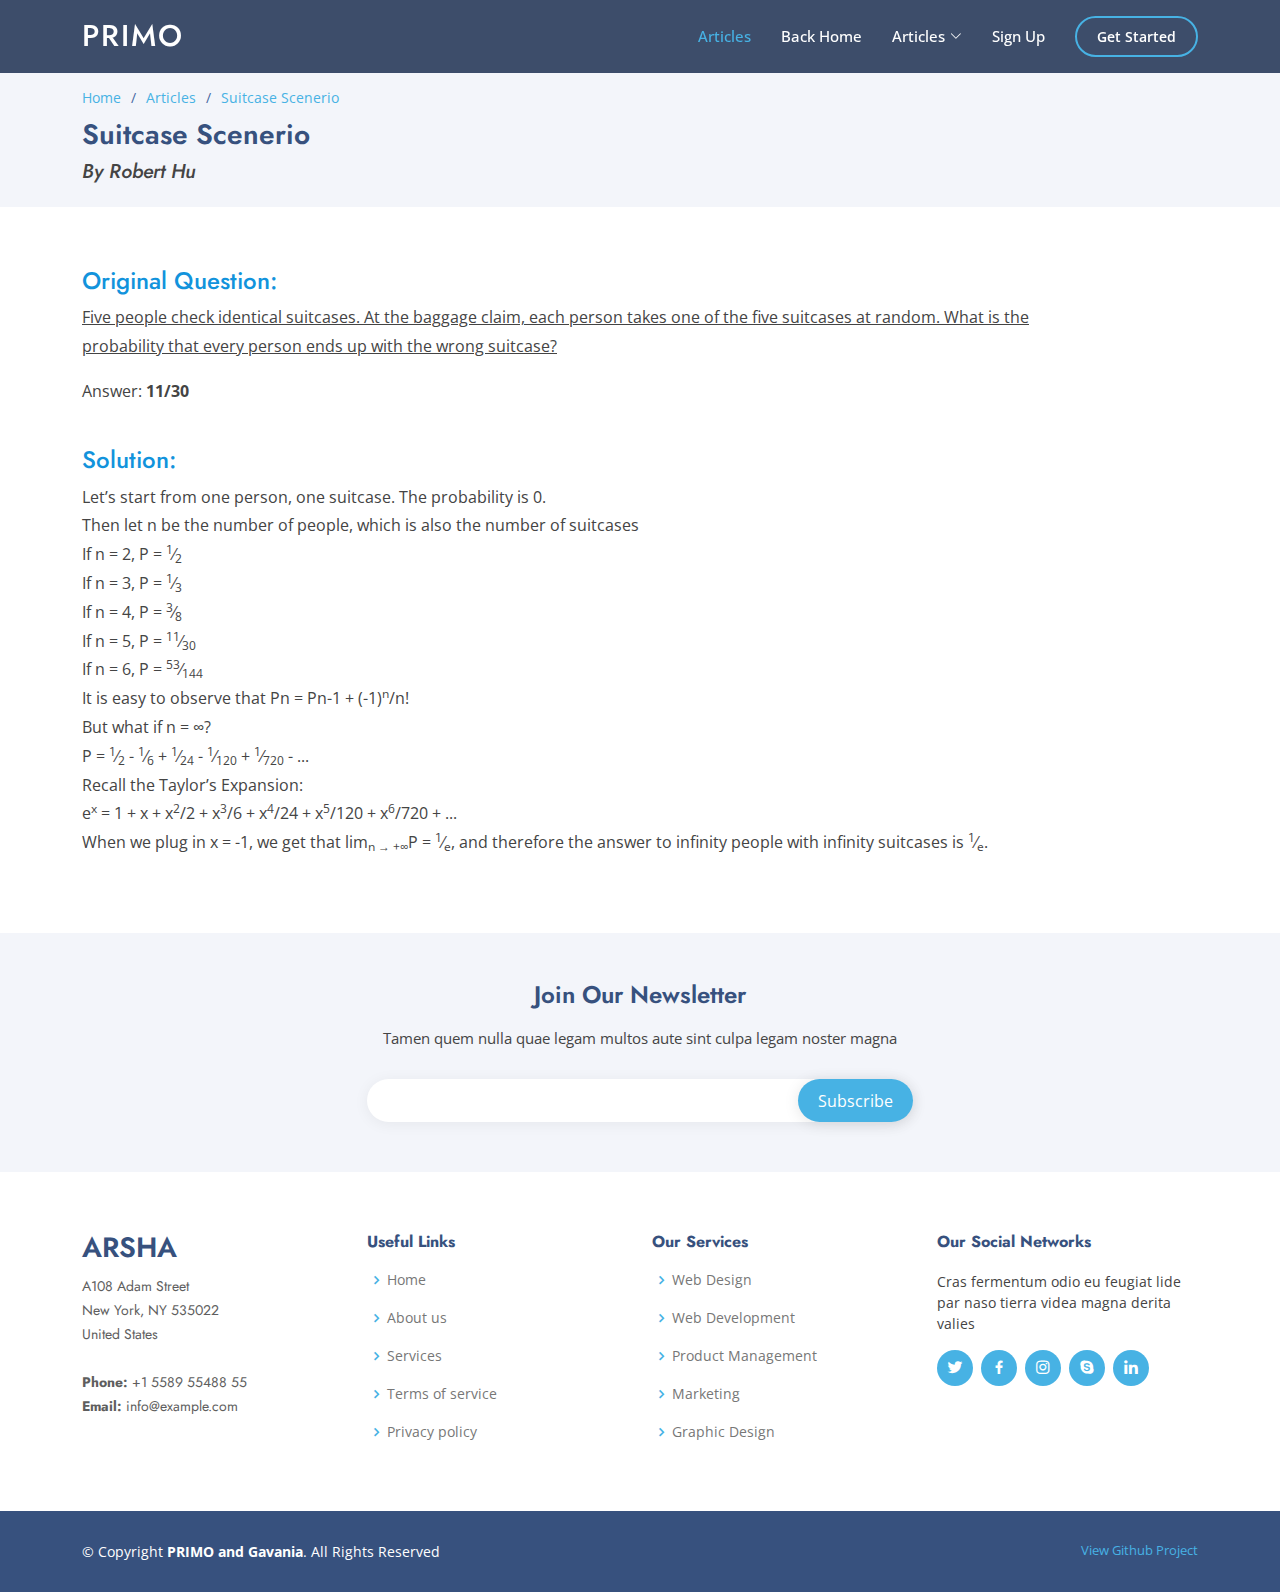
<file: article_1.html>
<!DOCTYPE html>
<html lang="en">

<head>
  <meta charset="utf-8">
  <meta content="width=device-width, initial-scale=1.0" name="viewport">

  <title>PRIMO</title>
  <meta content="" name="description">
  <meta content="" name="keywords">

  <!-- Favicons -->
  <link href="assets/img/favicon.png" rel="icon">
  <link href="assets/img/apple-touch-icon.png" rel="apple-touch-icon">

  <!-- Google Fonts -->
  <link href="https://fonts.googleapis.com/css?family=Open+Sans:300,300i,400,400i,600,600i,700,700i|Jost:300,300i,400,400i,500,500i,600,600i,700,700i|Poppins:300,300i,400,400i,500,500i,600,600i,700,700i" rel="stylesheet">

  <!-- Vendor CSS Files -->
  <link href="assets/vendor/aos/aos.css" rel="stylesheet">
  <link href="assets/vendor/bootstrap/css/bootstrap.min.css" rel="stylesheet">
  <link href="assets/vendor/bootstrap-icons/bootstrap-icons.css" rel="stylesheet">
  <link href="assets/vendor/boxicons/css/boxicons.min.css" rel="stylesheet">
  <link href="assets/vendor/glightbox/css/glightbox.min.css" rel="stylesheet">
  <link href="assets/vendor/remixicon/remixicon.css" rel="stylesheet">
  <link href="assets/vendor/swiper/swiper-bundle.min.css" rel="stylesheet">
  <!-- Gassets -->

  <link href="gassets/style1.css" rel="stylesheet">

  <!-- Template Main CSS File -->
  <link href="assets/css/style.css" rel="stylesheet">
</head>

<body>

  <!-- ======= Header ======= -->
  <header id="header" class="fixed-top header-inner-pages">
    <div class="container d-flex align-items-center">

      <h1 class="logo me-auto"><a href="index.html">PRIMO</a></h1>
      <!-- Uncomment below if you prefer to use an image logo -->
      <!-- <a href="index.html" class="logo me-auto"><img src="assets/img/logo.png" alt="" class="img-fluid"></a>-->

      <nav id="navbar" class="navbar">
        <ul>
          <li><a class="nav-link scrollto active" href="#main">Articles</a></li>
          <li><a class="nav-link scrollto" href="index.html">Back Home</a></li>
          <li class="dropdown"><a href="#"><span>Articles</span> <i class="bi bi-chevron-down"></i></a>
            <ul>
              <li><a href="#">Article Navigation</a></li>
              <li class="dropdown"><a href="#"><span>Topic</span> <i class="bi bi-chevron-right"></i></a>
                <ul>
                  <li><a href="#">Article</a></li>
                  <li><a href="#">Article</a></li>
                  <li><a href="#">Article</a></li>
                  <li><a href="#">Article</a></li>
                </ul>
              </li>
              <li class="dropdown"><a href="#"><span>Topic</span> <i class="bi bi-chevron-right"></i></a>
                <ul>
                  <li><a href="#">Article</a></li>
                  <li><a href="#">Article</a></li>
                  <li><a href="#">Article</a></li>
                  <li><a href="#">Article</a></li>
                </ul>
              </li>
              <li class="dropdown"><a href="#"><span>Topic</span> <i class="bi bi-chevron-right"></i></a>
                <ul>
                  <li><a href="#">Article</a></li>
                  <li><a href="#">Article</a></li>
                  <li><a href="#">Article</a></li>
                  <li><a href="#">Article</a></li>
                </ul>
              </li>
              <li class="dropdown"><a href="#"><span>Topic</span> <i class="bi bi-chevron-right"></i></a>
                <ul>
                  <li><a href="#">Article</a></li>
                  <li><a href="#">Article</a></li>
                  <li><a href="#">Article</a></li>
                  <li><a href="#">Article</a></li>
                </ul>
              </li>
            </ul>
          </li>
          <li><a class="nav-link scrollto" href="#cta">Sign Up</a></li>
          <li><a class="getstarted scrollto" href="#about">Get Started</a></li>
        </ul>
        <i class="bi bi-list mobile-nav-toggle"></i>
      </nav><!-- .navbar -->


    </div>
  </header><!-- End Header -->

  <main id="main">

    <!-- ======= Breadcrumbs ======= -->
    <section id="breadcrumbs" class="breadcrumbs">
      <div class="container">

        <ol>
          <li><a href="index.html">Home</a></li>
          <li><a href="articles.html">Articles</a></li>
          <li><a href="article_1.html">Suitcase Scenerio</a></li>
        </ol>
        <h2>Suitcase Scenerio</h2>
        <h5><i>By Robert Hu</i></h5>

      </div>
    </section><!-- End Breadcrumbs -->

    <section class="inner-page">
      <div class="container">
        <div class="article">
          <h4>Original Question:</h4>
          <p><u>Five people check identical suitcases.
            At the baggage claim, each person takes one of the five suitcases at random.
            What is the probability that every person ends up with the wrong suitcase?
          </u></p>
          <p>Answer: <b>11/30</b></p>
          <br>
          <h4>Solution:</h4>
          <p>Let’s start from one person, one suitcase. The probability is 0.<br>
          Then let n be the number of people, which is also the number of suitcases<br>
          If n = 2, P = <sup>1</sup>⁄<sub>2</sub><br>
          If n = 3, P = <sup>1</sup>⁄<sub>3</sub><br>
          If n = 4, P = <sup>3</sup>⁄<sub>8</sub><br>
          If n = 5, P = <sup>11</sup>⁄<sub>30</sub><br>
          If n = 6, P = <sup>53</sup>⁄<sub>144</sub><br>
          It is easy to observe that Pn = Pn-1 + (-1)<sup>n</sup>/n! <br>
          But what if n = ∞?<br>
          P =  <sup>1</sup>⁄<sub>2</sub>  -  <sup>1</sup>⁄<sub>6</sub>  +  <sup>1</sup>⁄<sub>24</sub> -  <sup>1</sup>⁄<sub>120</sub>  + <sup>1</sup>⁄<sub>720</sub>  - ...<br>
          Recall the Taylor’s Expansion:<br>
          e<sup>x</sup>  = 1 + x +  x<sup>2</sup>/2  +  x<sup>3</sup>/6  +  x<sup>4</sup>/24  +  x<sup>5</sup>/120  +  x<sup>6</sup>/720  + ... <br>
          When we plug in x = -1, we get that lim<sub>n → +∞</sub>P = <sup>1</sup>⁄<sub>e</sub>, and therefore the answer to infinity people with infinity suitcases is <sup>1</sup>⁄<sub>e</sub>.</p>


        </div>
      </div>
    </section>

  </main><!-- End #main -->

  <!-- ======= Footer ======= -->
  <footer id="footer">

    <div class="footer-newsletter">
      <div class="container">
        <div class="row justify-content-center">
          <div class="col-lg-6">
            <h4>Join Our Newsletter</h4>
            <p>Tamen quem nulla quae legam multos aute sint culpa legam noster magna</p>
            <form action="" method="post">
              <input type="email" name="email"><input type="submit" value="Subscribe">
            </form>
          </div>
        </div>
      </div>
    </div>

    <div class="footer-top">
      <div class="container">
        <div class="row">

          <div class="col-lg-3 col-md-6 footer-contact">
            <h3>Arsha</h3>
            <p>
              A108 Adam Street <br>
              New York, NY 535022<br>
              United States <br><br>
              <strong>Phone:</strong> +1 5589 55488 55<br>
              <strong>Email:</strong> info@example.com<br>
            </p>
          </div>

          <div class="col-lg-3 col-md-6 footer-links">
            <h4>Useful Links</h4>
            <ul>
              <li><i class="bx bx-chevron-right"></i> <a href="#">Home</a></li>
              <li><i class="bx bx-chevron-right"></i> <a href="#">About us</a></li>
              <li><i class="bx bx-chevron-right"></i> <a href="#">Services</a></li>
              <li><i class="bx bx-chevron-right"></i> <a href="#">Terms of service</a></li>
              <li><i class="bx bx-chevron-right"></i> <a href="#">Privacy policy</a></li>
            </ul>
          </div>

          <div class="col-lg-3 col-md-6 footer-links">
            <h4>Our Services</h4>
            <ul>
              <li><i class="bx bx-chevron-right"></i> <a href="#">Web Design</a></li>
              <li><i class="bx bx-chevron-right"></i> <a href="#">Web Development</a></li>
              <li><i class="bx bx-chevron-right"></i> <a href="#">Product Management</a></li>
              <li><i class="bx bx-chevron-right"></i> <a href="#">Marketing</a></li>
              <li><i class="bx bx-chevron-right"></i> <a href="#">Graphic Design</a></li>
            </ul>
          </div>

          <div class="col-lg-3 col-md-6 footer-links">
            <h4>Our Social Networks</h4>
            <p>Cras fermentum odio eu feugiat lide par naso tierra videa magna derita valies</p>
            <div class="social-links mt-3">
              <a href="#" class="twitter"><i class="bx bxl-twitter"></i></a>
              <a href="#" class="facebook"><i class="bx bxl-facebook"></i></a>
              <a href="#" class="instagram"><i class="bx bxl-instagram"></i></a>
              <a href="#" class="google-plus"><i class="bx bxl-skype"></i></a>
              <a href="#" class="linkedin"><i class="bx bxl-linkedin"></i></a>
            </div>
          </div>

        </div>
      </div>
    </div>

    <div class="container footer-bottom clearfix">
      <div class="copyright">
        &copy; Copyright <strong><span>PRIMO and Gavania</span></strong>. All Rights Reserved
      </div>
      <div class="credits">
        <!-- All the links in the footer should remain intact. -->
        <!-- You can delete the links only if you purchased the pro version. -->
        <!-- Licensing information: https://bootstrapmade.com/license/ -->
        <!-- Purchase the pro version with working PHP/AJAX contact form: https://bootstrapmade.com/arsha-free-bootstrap-html-template-corporate/ -->
        <a href="https://github.com/PRIMO-SL/primo-sl.github.io/">View Github Project</a>
      </div>
    </div>
  </footer><!-- End Footer -->

  <div id="preloader"></div>
  <a href="#" class="back-to-top d-flex align-items-center justify-content-center"><i class="bi bi-arrow-up-short"></i></a>

  <!-- Vendor JS Files -->
  <script src="assets/vendor/aos/aos.js"></script>
  <script src="assets/vendor/bootstrap/js/bootstrap.bundle.min.js"></script>
  <script src="assets/vendor/glightbox/js/glightbox.min.js"></script>
  <script src="assets/vendor/isotope-layout/isotope.pkgd.min.js"></script>
  <script src="assets/vendor/swiper/swiper-bundle.min.js"></script>
  <script src="assets/vendor/waypoints/noframework.waypoints.js"></script>
  <script src="assets/vendor/php-email-form/validate.js"></script>

  <!-- Template Main JS File -->
  <script src="assets/js/main.js"></script>

</body>

</html>
</file>
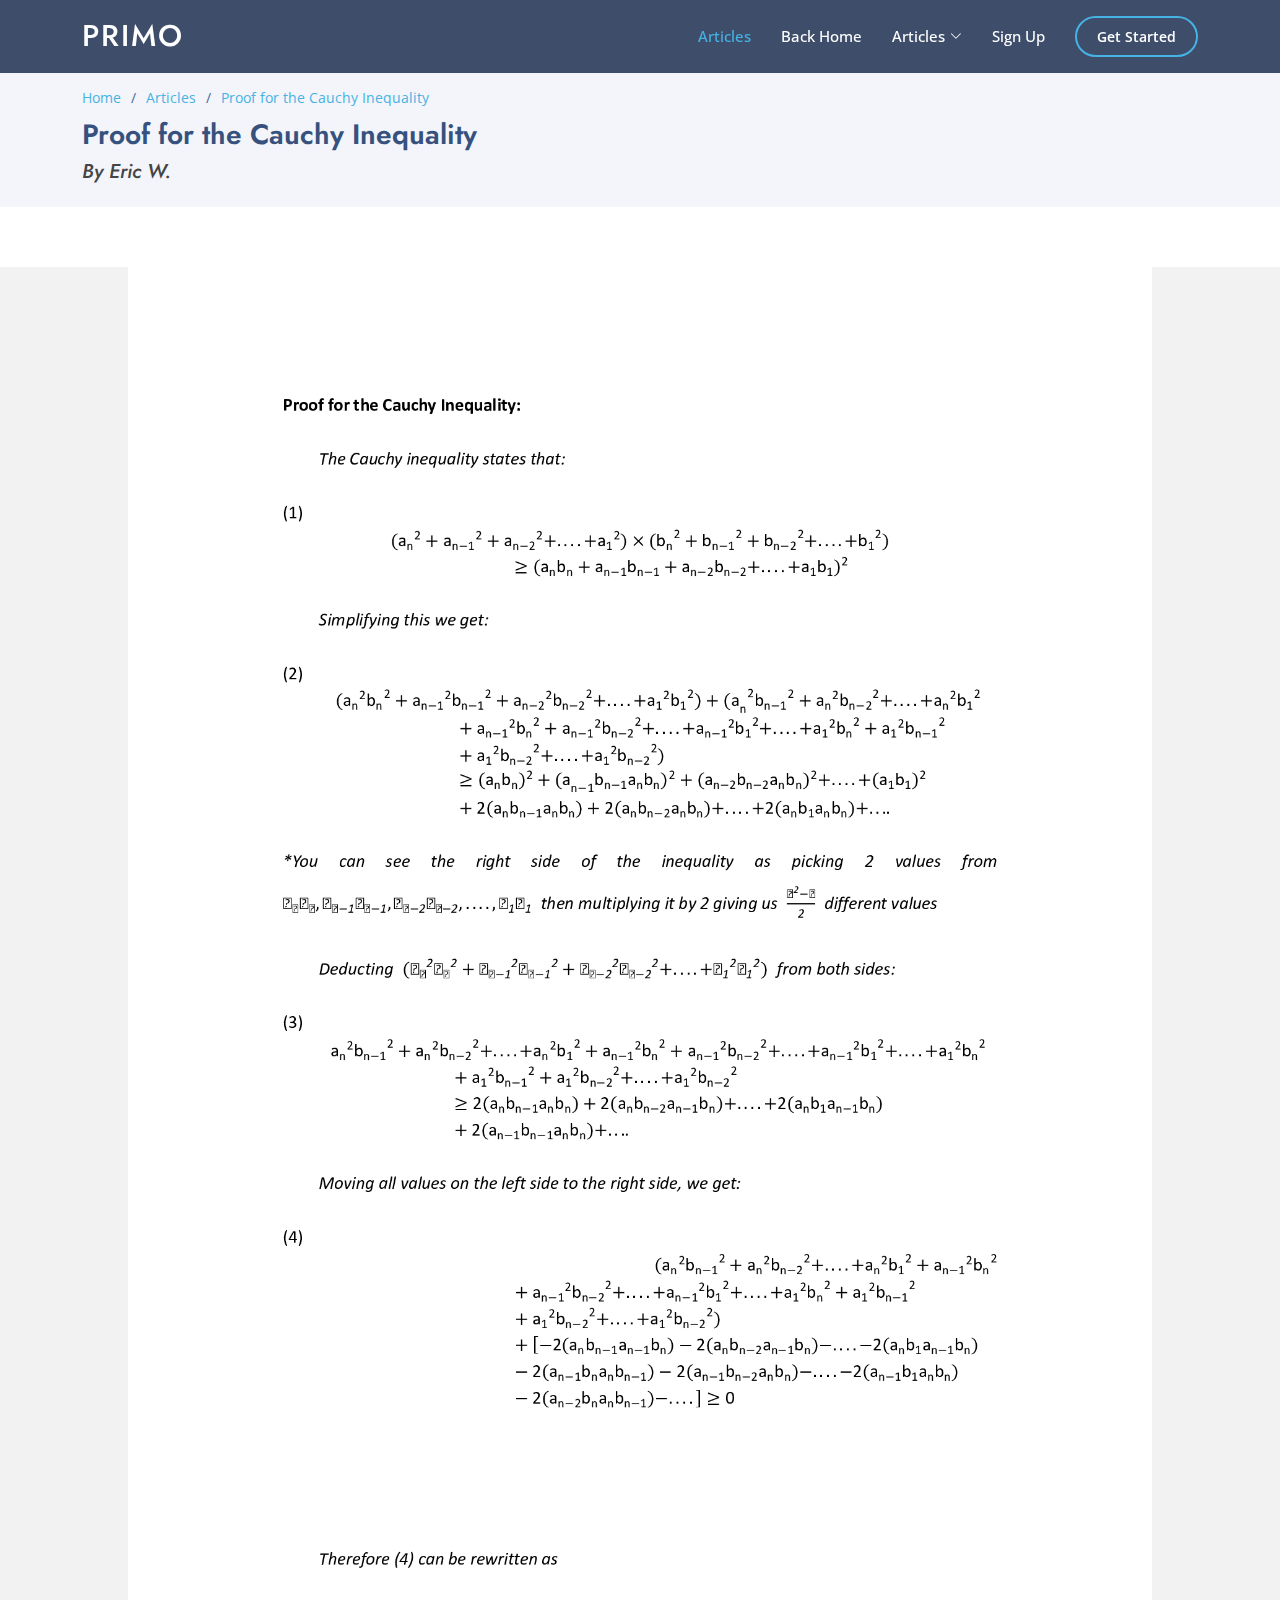
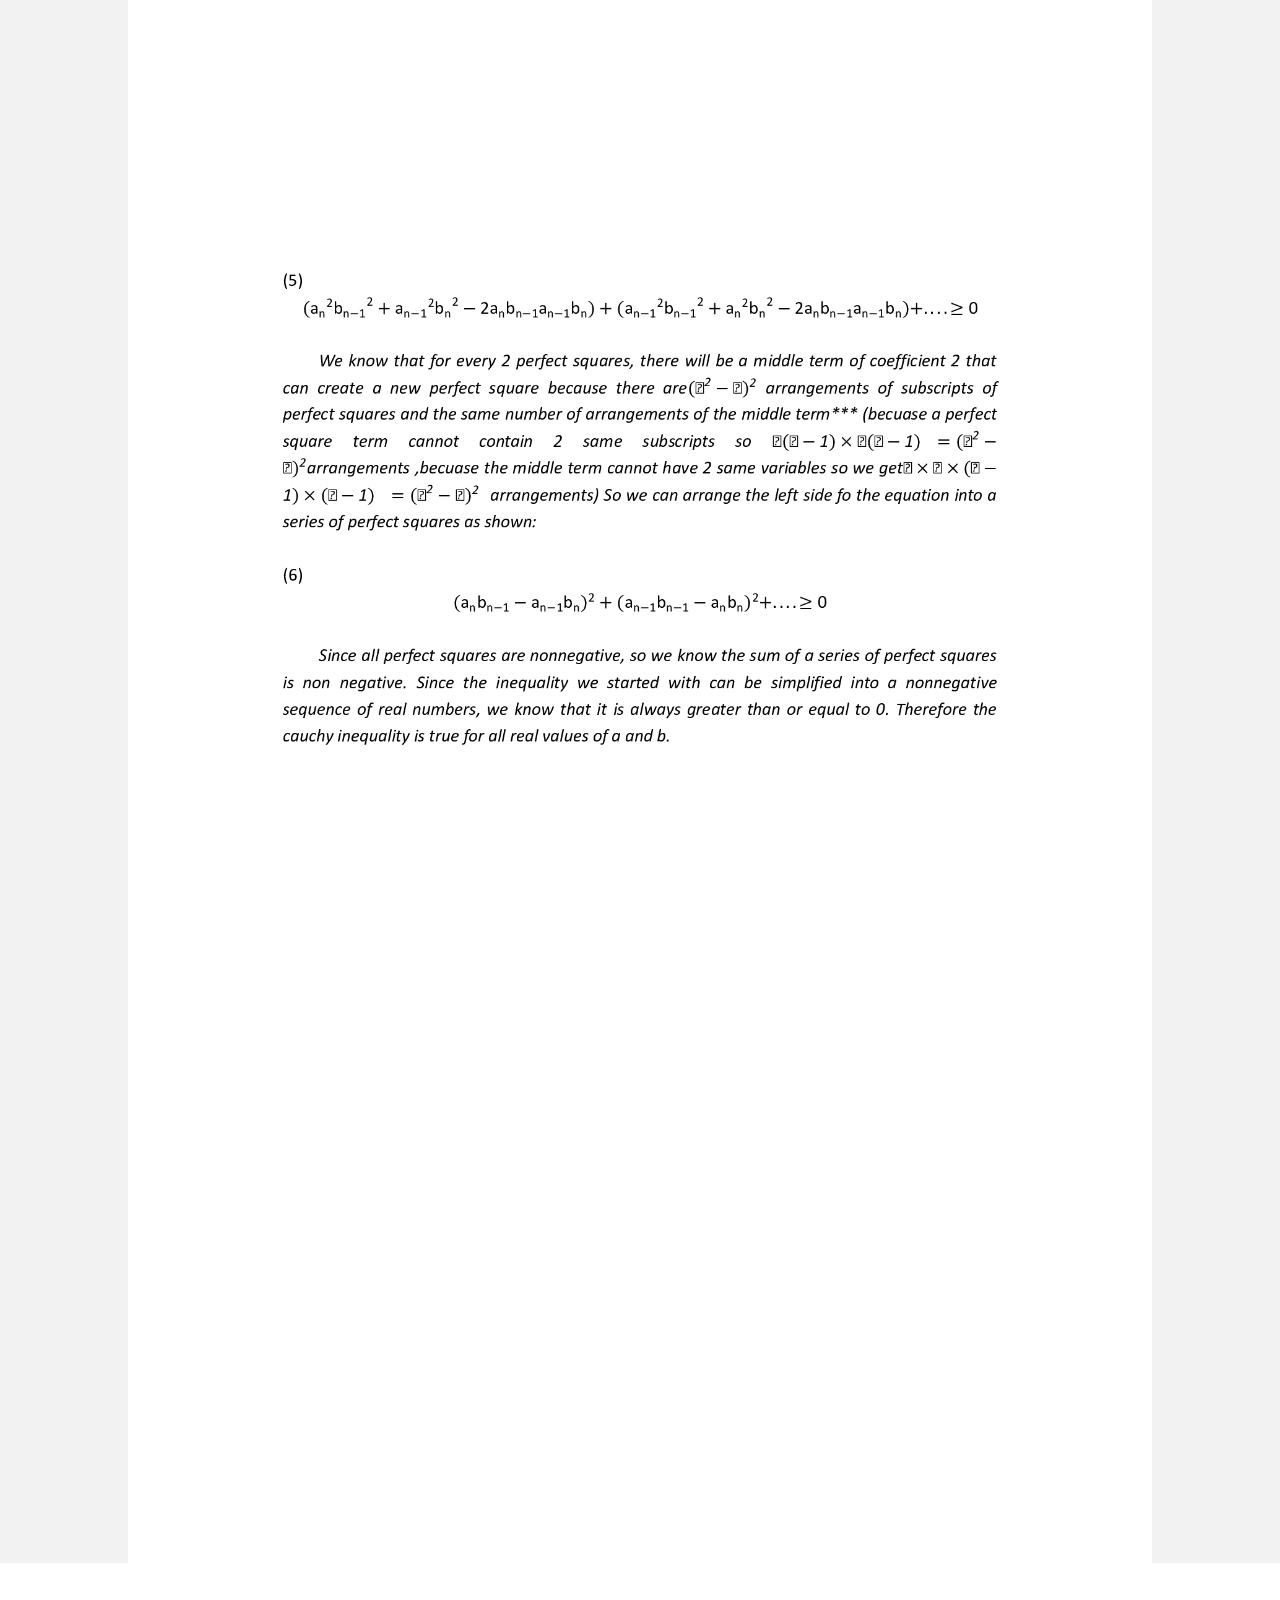
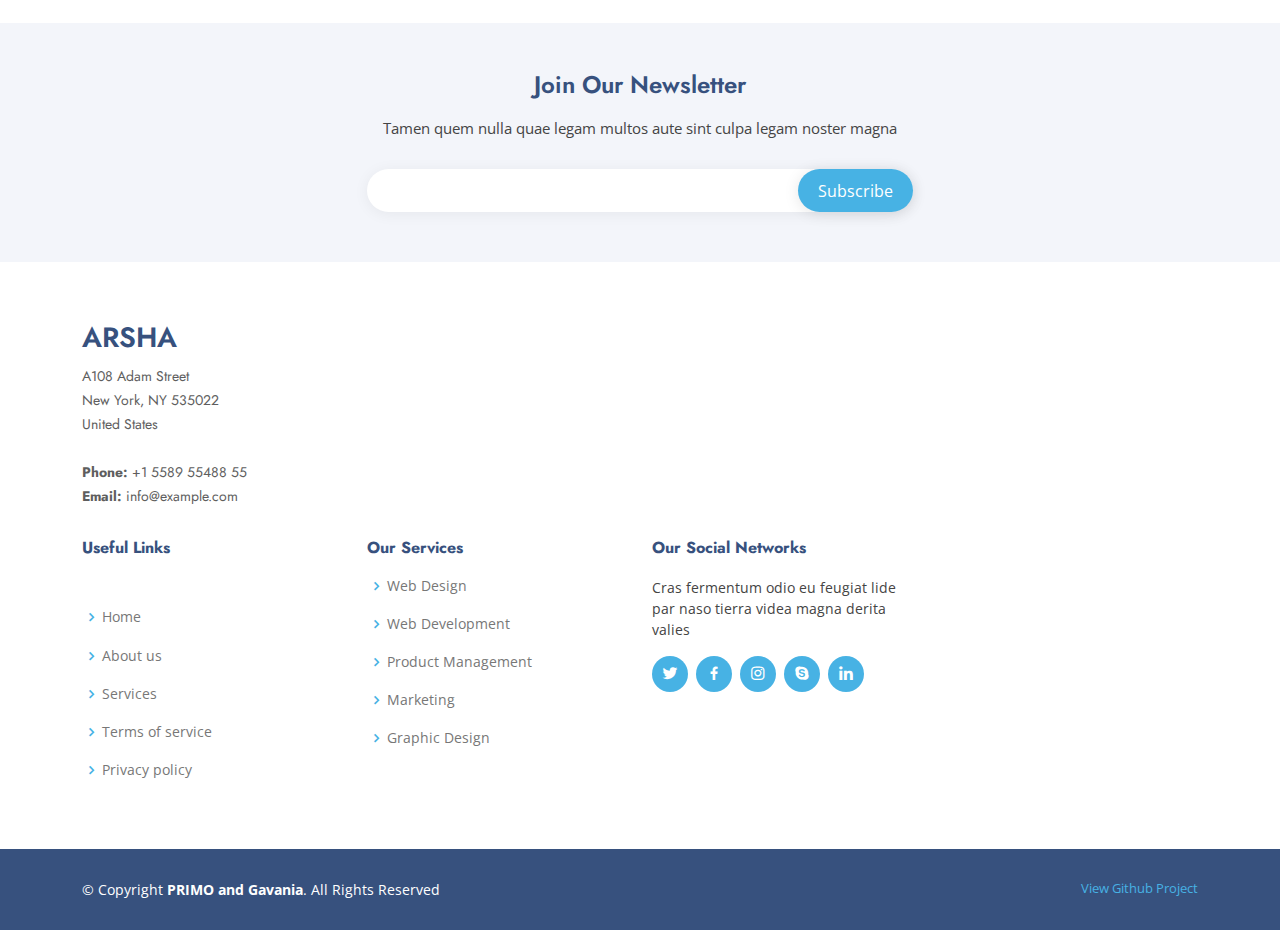
<file: article_2.html>
<!DOCTYPE html>
<html lang="en">

<head>
  <meta charset="utf-8">
  <meta content="width=device-width, initial-scale=1.0" name="viewport">

  <title>PRIMO</title>
  <meta content="" name="description">
  <meta content="" name="keywords">

  <!-- Favicons -->
  <link href="assets/img/favicon.png" rel="icon">
  <link href="assets/img/apple-touch-icon.png" rel="apple-touch-icon">

  <!-- Google Fonts -->
  <link href="https://fonts.googleapis.com/css?family=Open+Sans:300,300i,400,400i,600,600i,700,700i|Jost:300,300i,400,400i,500,500i,600,600i,700,700i|Poppins:300,300i,400,400i,500,500i,600,600i,700,700i" rel="stylesheet">

  <!-- Vendor CSS Files -->
  <link href="assets/vendor/aos/aos.css" rel="stylesheet">
  <link href="assets/vendor/bootstrap/css/bootstrap.min.css" rel="stylesheet">
  <link href="assets/vendor/bootstrap-icons/bootstrap-icons.css" rel="stylesheet">
  <link href="assets/vendor/boxicons/css/boxicons.min.css" rel="stylesheet">
  <link href="assets/vendor/glightbox/css/glightbox.min.css" rel="stylesheet">
  <link href="assets/vendor/remixicon/remixicon.css" rel="stylesheet">
  <link href="assets/vendor/swiper/swiper-bundle.min.css" rel="stylesheet">
  <!-- Gassets -->

  <link href="gassets/style1.css" rel="stylesheet">

  <!-- Template Main CSS File -->
  <link href="assets/css/style.css" rel="stylesheet">
</head>

<body>

  <!-- ======= Header ======= -->
  <header id="header" class="fixed-top header-inner-pages">
    <div class="container d-flex align-items-center">

      <h1 class="logo me-auto"><a href="index.html">PRIMO</a></h1>
      <!-- Uncomment below if you prefer to use an image logo -->
      <!-- <a href="index.html" class="logo me-auto"><img src="assets/img/logo.png" alt="" class="img-fluid"></a>-->

      <nav id="navbar" class="navbar">
        <ul>
          <li><a class="nav-link scrollto active" href="#main">Articles</a></li>
          <li><a class="nav-link scrollto" href="index.html">Back Home</a></li>
          <li class="dropdown"><a href="#"><span>Articles</span> <i class="bi bi-chevron-down"></i></a>
            <ul>
              <li><a href="#">Article Navigation</a></li>
              <li class="dropdown"><a href="#"><span>Topic</span> <i class="bi bi-chevron-right"></i></a>
                <ul>
                  <li><a href="#">Article</a></li>
                  <li><a href="#">Article</a></li>
                  <li><a href="#">Article</a></li>
                  <li><a href="#">Article</a></li>
                </ul>
              </li>
              <li class="dropdown"><a href="#"><span>Topic</span> <i class="bi bi-chevron-right"></i></a>
                <ul>
                  <li><a href="#">Article</a></li>
                  <li><a href="#">Article</a></li>
                  <li><a href="#">Article</a></li>
                  <li><a href="#">Article</a></li>
                </ul>
              </li>
              <li class="dropdown"><a href="#"><span>Topic</span> <i class="bi bi-chevron-right"></i></a>
                <ul>
                  <li><a href="#">Article</a></li>
                  <li><a href="#">Article</a></li>
                  <li><a href="#">Article</a></li>
                  <li><a href="#">Article</a></li>
                </ul>
              </li>
              <li class="dropdown"><a href="#"><span>Topic</span> <i class="bi bi-chevron-right"></i></a>
                <ul>
                  <li><a href="#">Article</a></li>
                  <li><a href="#">Article</a></li>
                  <li><a href="#">Article</a></li>
                  <li><a href="#">Article</a></li>
                </ul>
              </li>
            </ul>
          </li>
          <li><a class="nav-link scrollto" href="#cta">Sign Up</a></li>
          <li><a class="getstarted scrollto" href="#about">Get Started</a></li>
        </ul>
        <i class="bi bi-list mobile-nav-toggle"></i>
      </nav><!-- .navbar -->


    </div>
  </header><!-- End Header -->

  <main id="main">

    <!-- ======= Breadcrumbs ======= -->
    <section id="breadcrumbs" class="breadcrumbs">
      <div class="container">

        <ol>
          <li><a href="index.html">Home</a></li>
          <li><a href="articles.html">Articles</a></li>
          <li><a href="article_1.html">Proof for the Cauchy Inequality<a></li>
        </ol>
        <h2>Proof for the Cauchy Inequality</h2>
        <h5><i>By Eric W.</i></h5>

      </div>
    </section><!-- End Breadcrumbs -->

    <section class="inner-page">
      <div class="imgcontainer">
    		<img class="wordimage" src="gassets/A1/1.jpg" alt="your-image-description-1">
    	  <img class="wordimage" src="gassets/A1/2.jpg" alt="your-image-description-1">
    	</div>
    </section>

  </main><!-- End #main -->

  <!-- ======= Footer ======= -->
  <footer id="footer">

    <div class="footer-newsletter">
      <div class="container">
        <div class="row justify-content-center">
          <div class="col-lg-6">
            <h4>Join Our Newsletter</h4>
            <p>Tamen quem nulla quae legam multos aute sint culpa legam noster magna</p>
            <form action="" method="post">
              <input type="email" name="email"><input type="submit" value="Subscribe">
            </form>
          </div>
        </div>
      </div>
    </div>

    <div class="footer-top">
      <div class="container">
        <div class="row">

          <div class="col-lg-3 col-md-6 footer-contact">
            <h3>Arsha</h3>
            <p>
              A108 Adam Street <br>
              New York, NY 535022<br>
              United States <br><br>
              <strong>Phone:</strong> +1 5589 55488 55<br>
              <strong>Email:</strong> info@example.com<br>
            </p>
          </div>

          <div class="col-lg-3 col-md-6 footer-links">
            <h4>Useful Links</h4>
            <ul>
              <li><i class="bx bx-chevron-right"></i> <a href="#">Home</a></li>
              <li><i class="bx bx-chevron-right"></i> <a href="#">About us</a></li>
              <li><i class="bx bx-chevron-right"></i> <a href="#">Services</a></li>
              <li><i class="bx bx-chevron-right"></i> <a href="#">Terms of service</a></li>
              <li><i class="bx bx-chevron-right"></i> <a href="#">Privacy policy</a></li>
            </ul>
          </div>

          <div class="col-lg-3 col-md-6 footer-links">
            <h4>Our Services</h4>
            <ul>
              <li><i class="bx bx-chevron-right"></i> <a href="#">Web Design</a></li>
              <li><i class="bx bx-chevron-right"></i> <a href="#">Web Development</a></li>
              <li><i class="bx bx-chevron-right"></i> <a href="#">Product Management</a></li>
              <li><i class="bx bx-chevron-right"></i> <a href="#">Marketing</a></li>
              <li><i class="bx bx-chevron-right"></i> <a href="#">Graphic Design</a></li>
            </ul>
          </div>

          <div class="col-lg-3 col-md-6 footer-links">
            <h4>Our Social Networks</h4>
            <p>Cras fermentum odio eu feugiat lide par naso tierra videa magna derita valies</p>
            <div class="social-links mt-3">
              <a href="#" class="twitter"><i class="bx bxl-twitter"></i></a>
              <a href="#" class="facebook"><i class="bx bxl-facebook"></i></a>
              <a href="#" class="instagram"><i class="bx bxl-instagram"></i></a>
              <a href="#" class="google-plus"><i class="bx bxl-skype"></i></a>
              <a href="#" class="linkedin"><i class="bx bxl-linkedin"></i></a>
            </div>
          </div>

        </div>
      </div>
    </div>

    <div class="container footer-bottom clearfix">
      <div class="copyright">
        &copy; Copyright <strong><span>PRIMO and Gavania</span></strong>. All Rights Reserved
      </div>
      <div class="credits">
        <!-- All the links in the footer should remain intact. -->
        <!-- You can delete the links only if you purchased the pro version. -->
        <!-- Licensing information: https://bootstrapmade.com/license/ -->
        <!-- Purchase the pro version with working PHP/AJAX contact form: https://bootstrapmade.com/arsha-free-bootstrap-html-template-corporate/ -->
        <a href="https://github.com/PRIMO-SL/primo-sl.github.io/">View Github Project</a>
      </div>
    </div>
  </footer><!-- End Footer -->

  <div id="preloader"></div>
  <a href="#" class="back-to-top d-flex align-items-center justify-content-center"><i class="bi bi-arrow-up-short"></i></a>

  <!-- Vendor JS Files -->
  <script src="assets/vendor/aos/aos.js"></script>
  <script src="assets/vendor/bootstrap/js/bootstrap.bundle.min.js"></script>
  <script src="assets/vendor/glightbox/js/glightbox.min.js"></script>
  <script src="assets/vendor/isotope-layout/isotope.pkgd.min.js"></script>
  <script src="assets/vendor/swiper/swiper-bundle.min.js"></script>
  <script src="assets/vendor/waypoints/noframework.waypoints.js"></script>
  <script src="assets/vendor/php-email-form/validate.js"></script>

  <!-- Template Main JS File -->
  <script src="assets/js/main.js"></script>

</body>

</html>
</file>
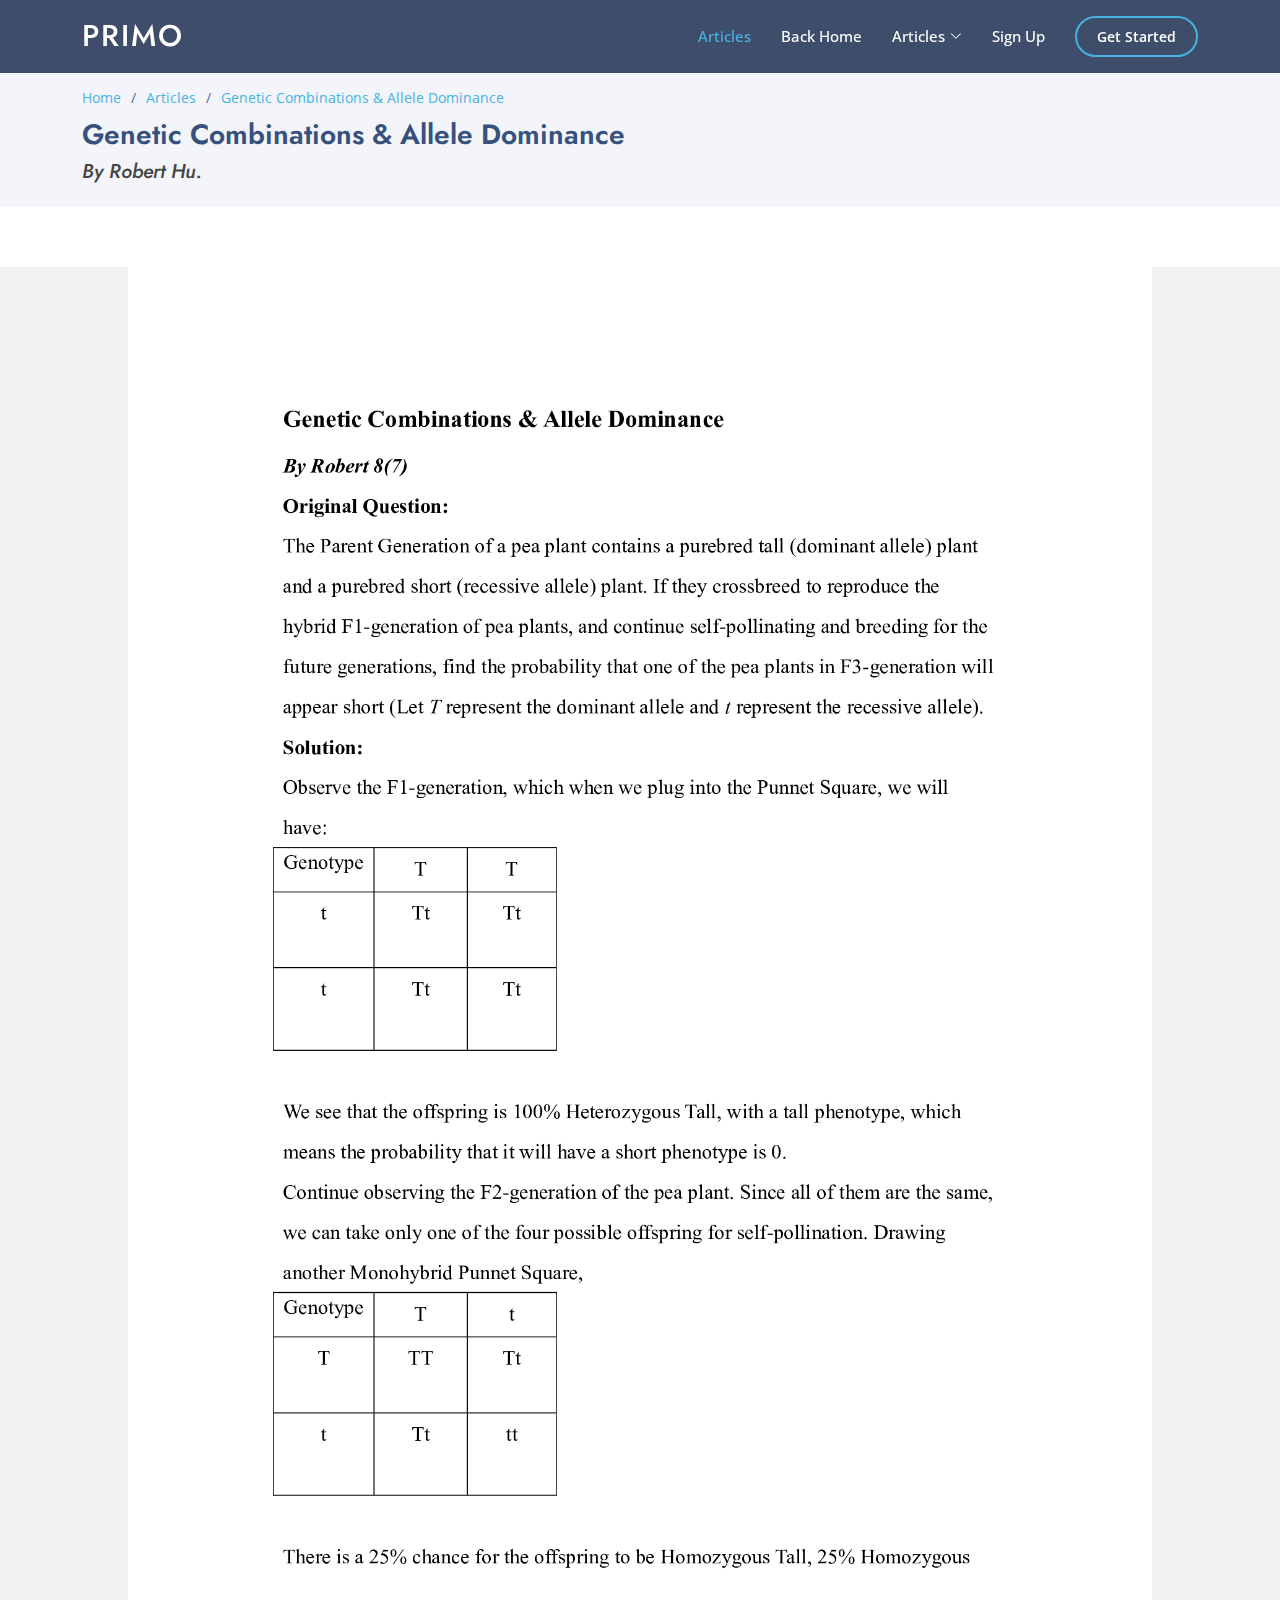
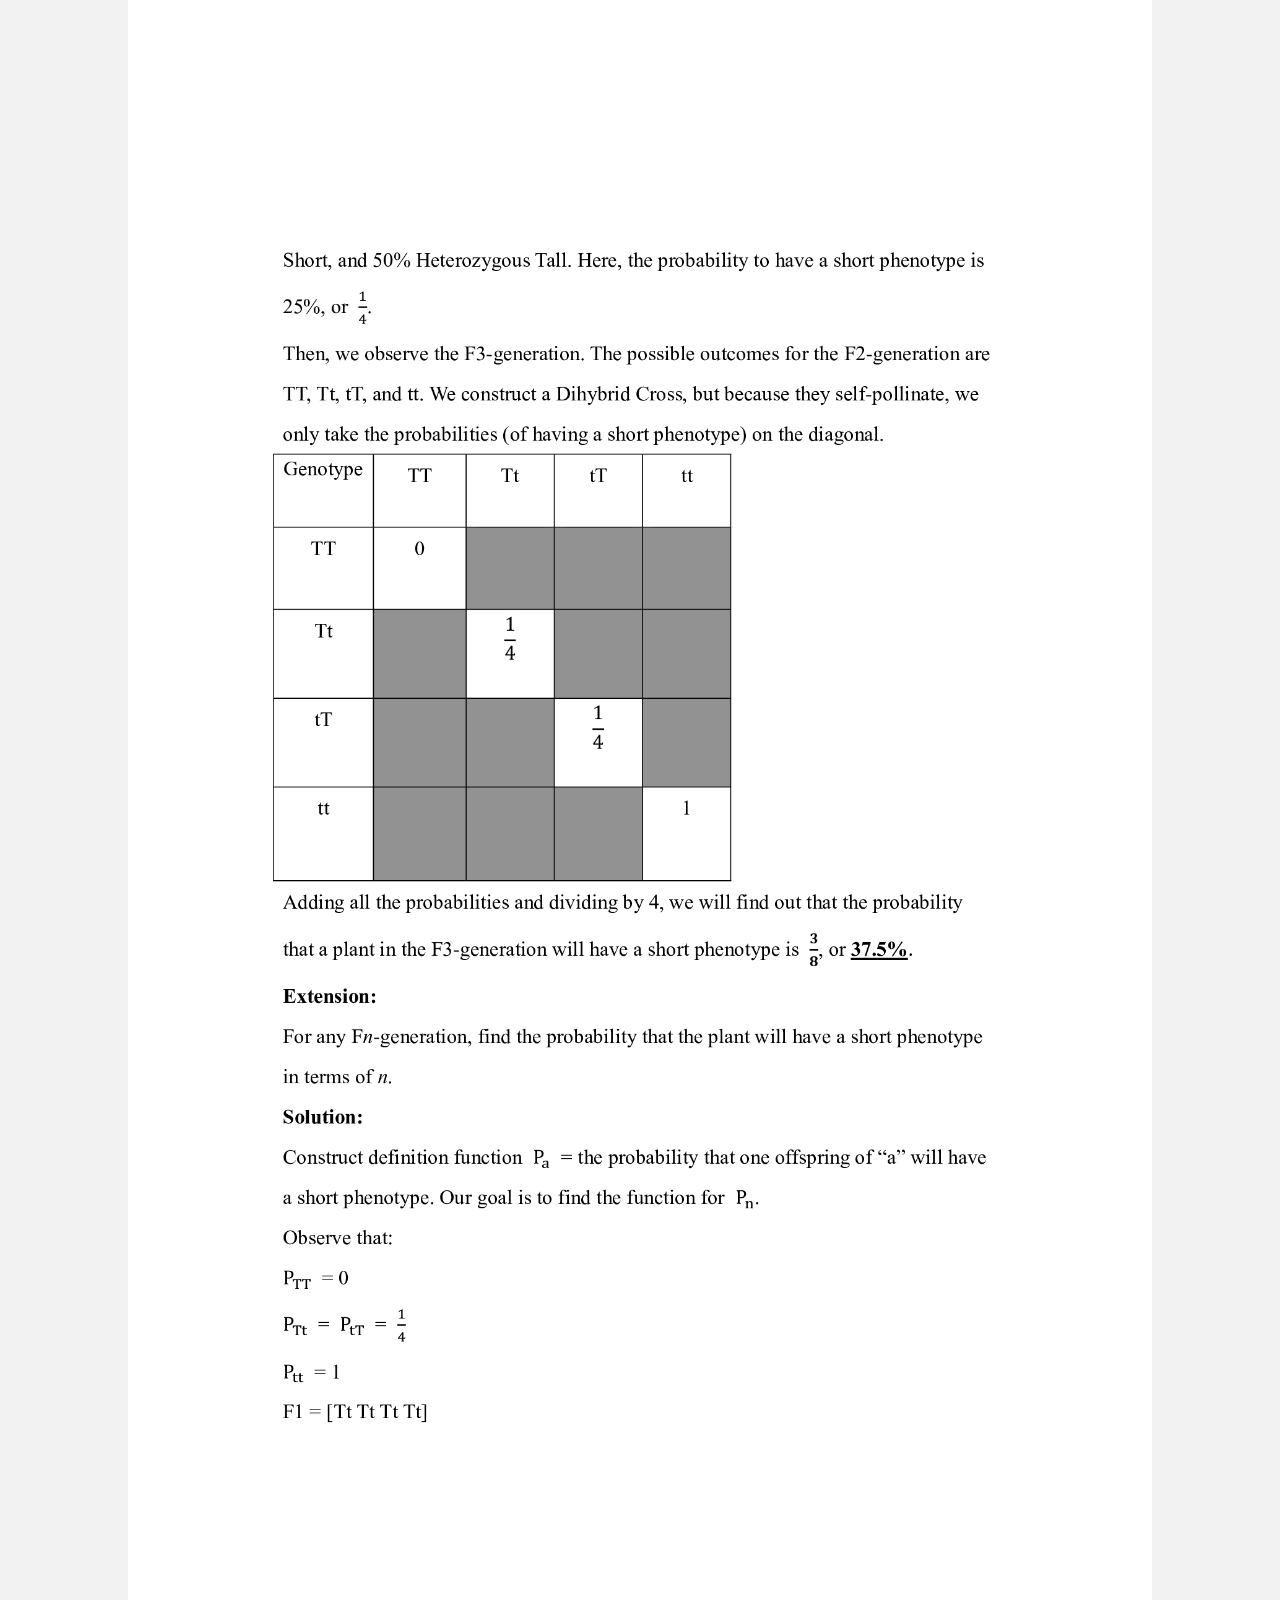
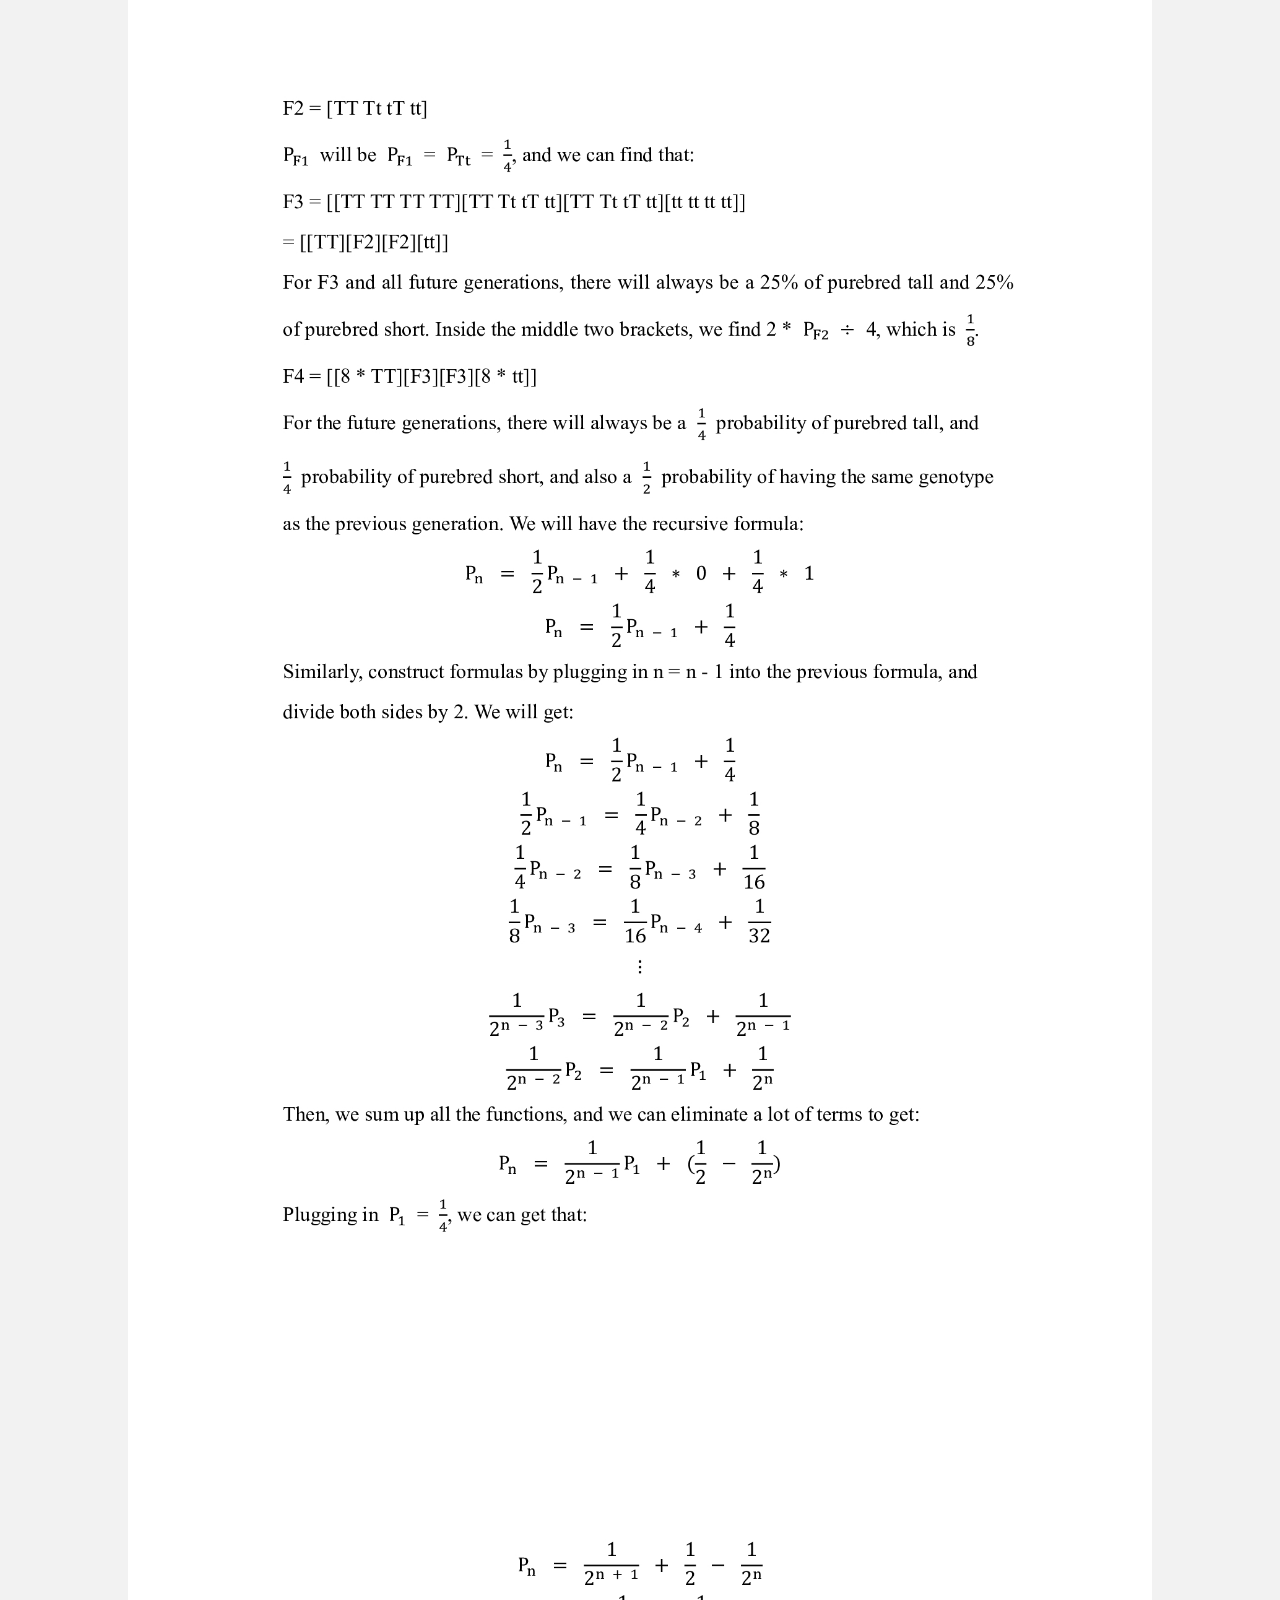
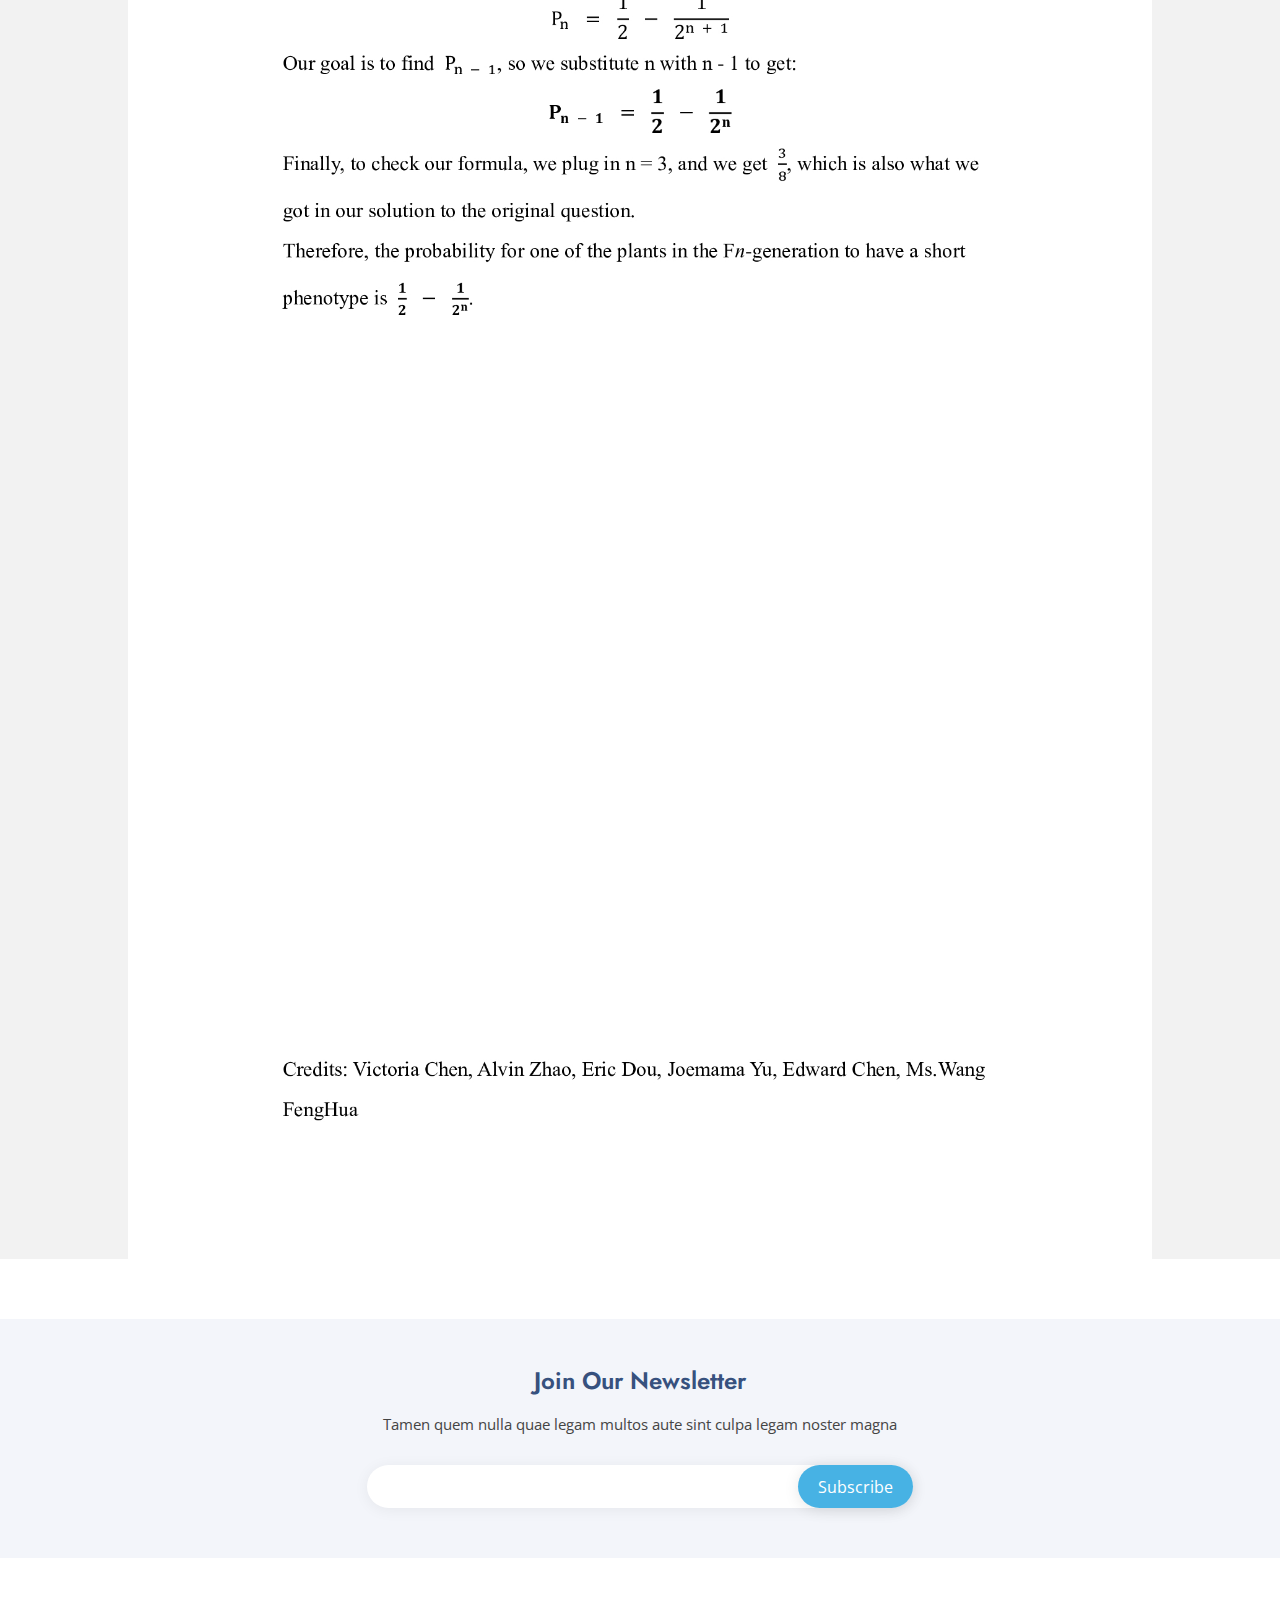
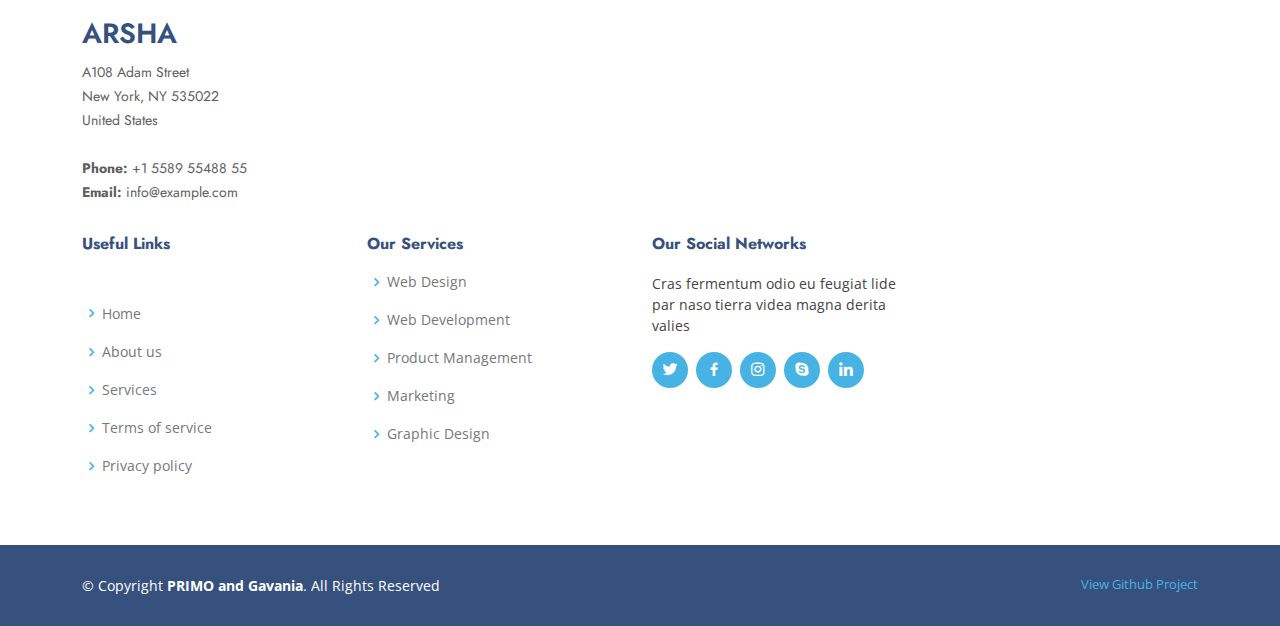
<file: article_3.html>
<!DOCTYPE html>
<html lang="en">

<head>
  <meta charset="utf-8">
  <meta content="width=device-width, initial-scale=1.0" name="viewport">

  <title>PRIMO</title>
  <meta content="" name="description">
  <meta content="" name="keywords">

  <!-- Favicons -->
  <link href="assets/img/favicon.png" rel="icon">
  <link href="assets/img/apple-touch-icon.png" rel="apple-touch-icon">

  <!-- Google Fonts -->
  <link href="https://fonts.googleapis.com/css?family=Open+Sans:300,300i,400,400i,600,600i,700,700i|Jost:300,300i,400,400i,500,500i,600,600i,700,700i|Poppins:300,300i,400,400i,500,500i,600,600i,700,700i" rel="stylesheet">

  <!-- Vendor CSS Files -->
  <link href="assets/vendor/aos/aos.css" rel="stylesheet">
  <link href="assets/vendor/bootstrap/css/bootstrap.min.css" rel="stylesheet">
  <link href="assets/vendor/bootstrap-icons/bootstrap-icons.css" rel="stylesheet">
  <link href="assets/vendor/boxicons/css/boxicons.min.css" rel="stylesheet">
  <link href="assets/vendor/glightbox/css/glightbox.min.css" rel="stylesheet">
  <link href="assets/vendor/remixicon/remixicon.css" rel="stylesheet">
  <link href="assets/vendor/swiper/swiper-bundle.min.css" rel="stylesheet">
  <!-- Gassets -->

  <link href="gassets/style1.css" rel="stylesheet">

  <!-- Template Main CSS File -->
  <link href="assets/css/style.css" rel="stylesheet">
</head>

<body>

  <!-- ======= Header ======= -->
  <header id="header" class="fixed-top header-inner-pages">
    <div class="container d-flex align-items-center">

      <h1 class="logo me-auto"><a href="index.html">PRIMO</a></h1>
      <!-- Uncomment below if you prefer to use an image logo -->
      <!-- <a href="index.html" class="logo me-auto"><img src="assets/img/logo.png" alt="" class="img-fluid"></a>-->

      <nav id="navbar" class="navbar">
        <ul>
          <li><a class="nav-link scrollto active" href="#main">Articles</a></li>
          <li><a class="nav-link scrollto" href="index.html">Back Home</a></li>
          <li class="dropdown"><a href="#"><span>Articles</span> <i class="bi bi-chevron-down"></i></a>
            <ul>
              <li><a href="#">Article Navigation</a></li>
              <li class="dropdown"><a href="#"><span>Topic</span> <i class="bi bi-chevron-right"></i></a>
                <ul>
                  <li><a href="#">Article</a></li>
                  <li><a href="#">Article</a></li>
                  <li><a href="#">Article</a></li>
                  <li><a href="#">Article</a></li>
                </ul>
              </li>
              <li class="dropdown"><a href="#"><span>Topic</span> <i class="bi bi-chevron-right"></i></a>
                <ul>
                  <li><a href="#">Article</a></li>
                  <li><a href="#">Article</a></li>
                  <li><a href="#">Article</a></li>
                  <li><a href="#">Article</a></li>
                </ul>
              </li>
              <li class="dropdown"><a href="#"><span>Topic</span> <i class="bi bi-chevron-right"></i></a>
                <ul>
                  <li><a href="#">Article</a></li>
                  <li><a href="#">Article</a></li>
                  <li><a href="#">Article</a></li>
                  <li><a href="#">Article</a></li>
                </ul>
              </li>
              <li class="dropdown"><a href="#"><span>Topic</span> <i class="bi bi-chevron-right"></i></a>
                <ul>
                  <li><a href="#">Article</a></li>
                  <li><a href="#">Article</a></li>
                  <li><a href="#">Article</a></li>
                  <li><a href="#">Article</a></li>
                </ul>
              </li>
            </ul>
          </li>
          <li><a class="nav-link scrollto" href="#cta">Sign Up</a></li>
          <li><a class="getstarted scrollto" href="#about">Get Started</a></li>
        </ul>
        <i class="bi bi-list mobile-nav-toggle"></i>
      </nav><!-- .navbar -->


    </div>
  </header><!-- End Header -->

  <main id="main">

    <!-- ======= Breadcrumbs ======= -->
    <section id="breadcrumbs" class="breadcrumbs">
      <div class="container">

        <ol>
          <li><a href="index.html">Home</a></li>
          <li><a href="articles.html">Articles</a></li>
          <li><a href="article_1.html">Genetic Combinations & Allele Dominance<a></li>
        </ol>
        <h2>Genetic Combinations & Allele Dominance</h2>
        <h5><i>By Robert Hu.</i></h5>

      </div>
    </section><!-- End Breadcrumbs -->

    <section class="inner-page">
      <div class="imgcontainer">
    		<img class="wordimage" src="gassets/A2/1.jpg" alt="your-image-description-1">
    	  <img class="wordimage" src="gassets/A2/2.jpg" alt="your-image-description-1">
        <img class="wordimage" src="gassets/A2/3.jpg" alt="your-image-description-1">
        <img class="wordimage" src="gassets/A2/4.jpg" alt="your-image-description-1">
    	</div>
    </section>

  </main><!-- End #main -->

  <!-- ======= Footer ======= -->
  <footer id="footer">

    <div class="footer-newsletter">
      <div class="container">
        <div class="row justify-content-center">
          <div class="col-lg-6">
            <h4>Join Our Newsletter</h4>
            <p>Tamen quem nulla quae legam multos aute sint culpa legam noster magna</p>
            <form action="" method="post">
              <input type="email" name="email"><input type="submit" value="Subscribe">
            </form>
          </div>
        </div>
      </div>
    </div>

    <div class="footer-top">
      <div class="container">
        <div class="row">

          <div class="col-lg-3 col-md-6 footer-contact">
            <h3>Arsha</h3>
            <p>
              A108 Adam Street <br>
              New York, NY 535022<br>
              United States <br><br>
              <strong>Phone:</strong> +1 5589 55488 55<br>
              <strong>Email:</strong> info@example.com<br>
            </p>
          </div>

          <div class="col-lg-3 col-md-6 footer-links">
            <h4>Useful Links</h4>
            <ul>
              <li><i class="bx bx-chevron-right"></i> <a href="#">Home</a></li>
              <li><i class="bx bx-chevron-right"></i> <a href="#">About us</a></li>
              <li><i class="bx bx-chevron-right"></i> <a href="#">Services</a></li>
              <li><i class="bx bx-chevron-right"></i> <a href="#">Terms of service</a></li>
              <li><i class="bx bx-chevron-right"></i> <a href="#">Privacy policy</a></li>
            </ul>
          </div>

          <div class="col-lg-3 col-md-6 footer-links">
            <h4>Our Services</h4>
            <ul>
              <li><i class="bx bx-chevron-right"></i> <a href="#">Web Design</a></li>
              <li><i class="bx bx-chevron-right"></i> <a href="#">Web Development</a></li>
              <li><i class="bx bx-chevron-right"></i> <a href="#">Product Management</a></li>
              <li><i class="bx bx-chevron-right"></i> <a href="#">Marketing</a></li>
              <li><i class="bx bx-chevron-right"></i> <a href="#">Graphic Design</a></li>
            </ul>
          </div>

          <div class="col-lg-3 col-md-6 footer-links">
            <h4>Our Social Networks</h4>
            <p>Cras fermentum odio eu feugiat lide par naso tierra videa magna derita valies</p>
            <div class="social-links mt-3">
              <a href="#" class="twitter"><i class="bx bxl-twitter"></i></a>
              <a href="#" class="facebook"><i class="bx bxl-facebook"></i></a>
              <a href="#" class="instagram"><i class="bx bxl-instagram"></i></a>
              <a href="#" class="google-plus"><i class="bx bxl-skype"></i></a>
              <a href="#" class="linkedin"><i class="bx bxl-linkedin"></i></a>
            </div>
          </div>

        </div>
      </div>
    </div>

    <div class="container footer-bottom clearfix">
      <div class="copyright">
        &copy; Copyright <strong><span>PRIMO and Gavania</span></strong>. All Rights Reserved
      </div>
      <div class="credits">
        <!-- All the links in the footer should remain intact. -->
        <!-- You can delete the links only if you purchased the pro version. -->
        <!-- Licensing information: https://bootstrapmade.com/license/ -->
        <!-- Purchase the pro version with working PHP/AJAX contact form: https://bootstrapmade.com/arsha-free-bootstrap-html-template-corporate/ -->
        <a href="https://github.com/PRIMO-SL/primo-sl.github.io/">View Github Project</a>
      </div>
    </div>
  </footer><!-- End Footer -->

  <div id="preloader"></div>
  <a href="#" class="back-to-top d-flex align-items-center justify-content-center"><i class="bi bi-arrow-up-short"></i></a>

  <!-- Vendor JS Files -->
  <script src="assets/vendor/aos/aos.js"></script>
  <script src="assets/vendor/bootstrap/js/bootstrap.bundle.min.js"></script>
  <script src="assets/vendor/glightbox/js/glightbox.min.js"></script>
  <script src="assets/vendor/isotope-layout/isotope.pkgd.min.js"></script>
  <script src="assets/vendor/swiper/swiper-bundle.min.js"></script>
  <script src="assets/vendor/waypoints/noframework.waypoints.js"></script>
  <script src="assets/vendor/php-email-form/validate.js"></script>

  <!-- Template Main JS File -->
  <script src="assets/js/main.js"></script>

</body>

</html>
</file>
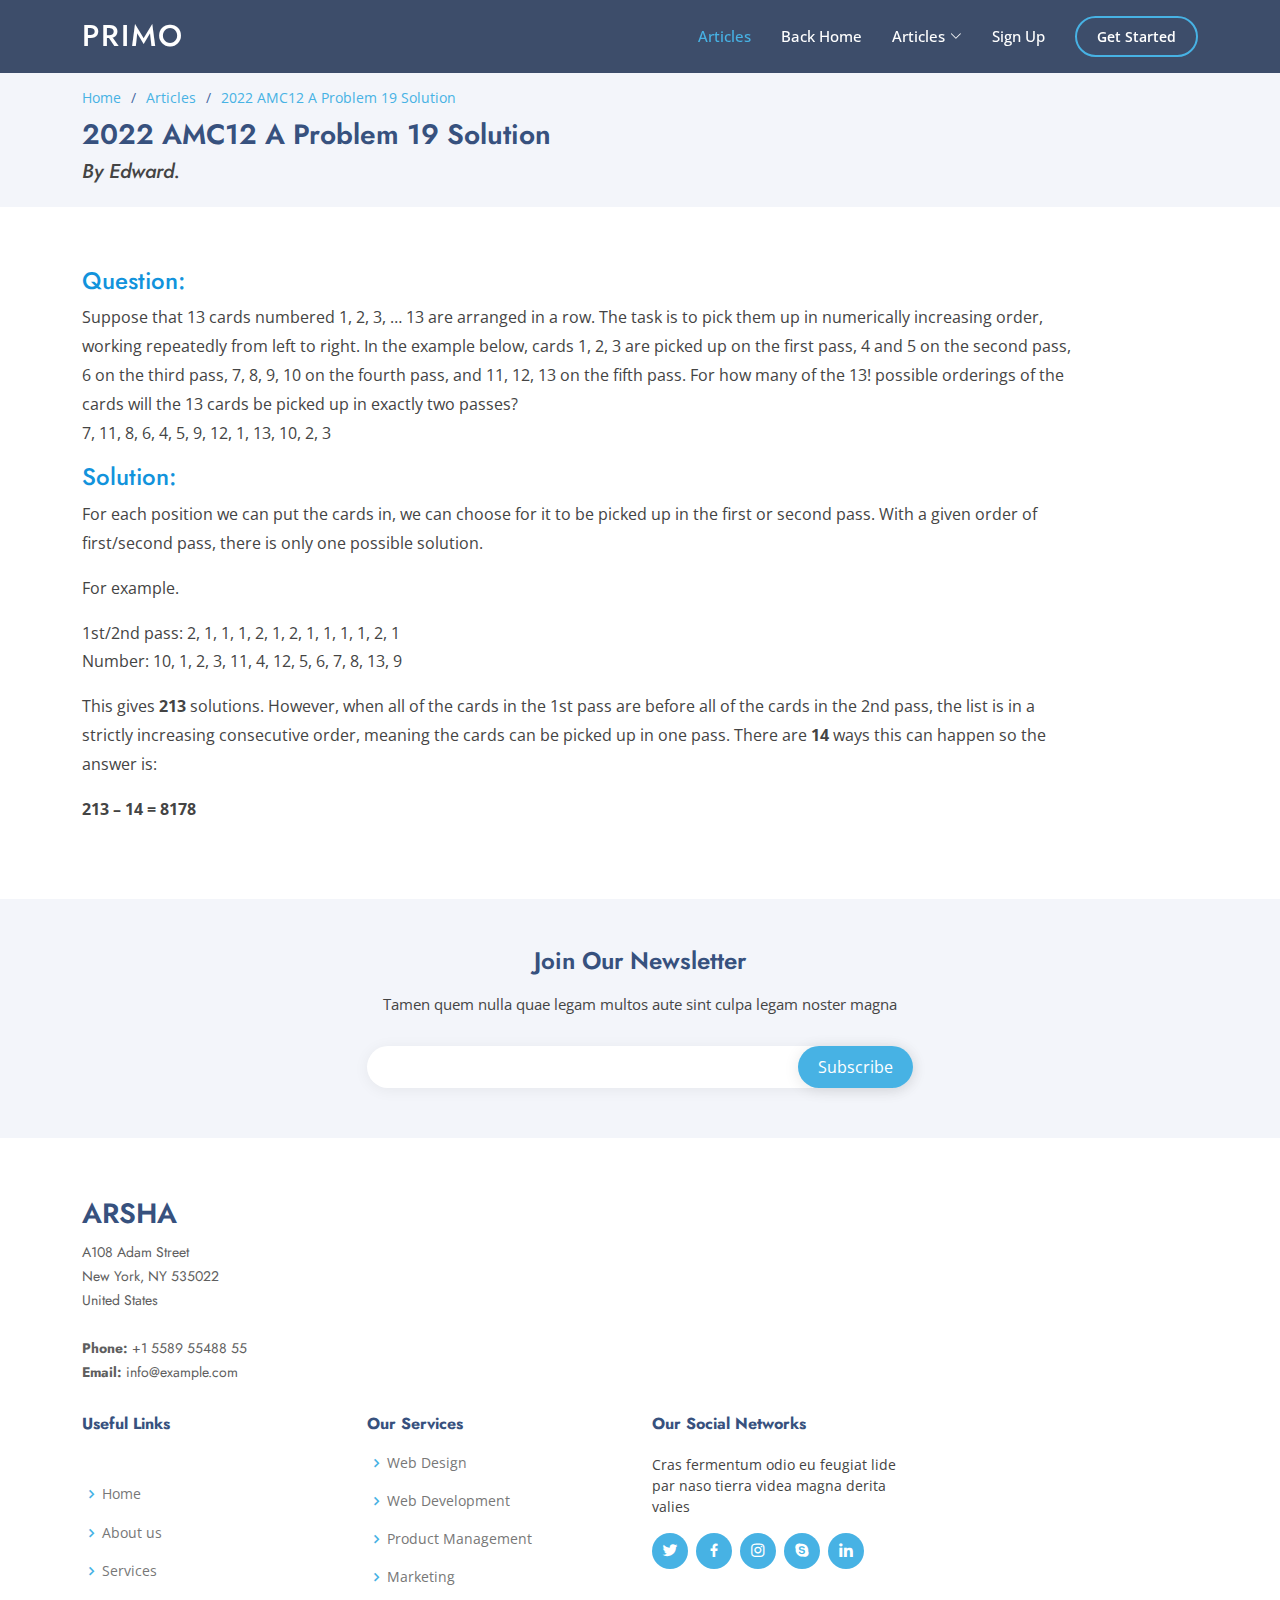
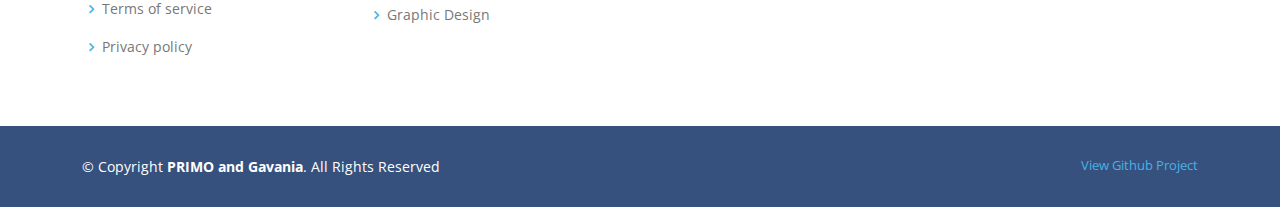
<file: article_4.html>
<!DOCTYPE html>
<html lang="en">

<head>
  <meta charset="utf-8">
  <meta content="width=device-width, initial-scale=1.0" name="viewport">

  <title>PRIMO</title>
  <meta content="" name="description">
  <meta content="" name="keywords">

  <!-- Favicons -->
  <link href="assets/img/favicon.png" rel="icon">
  <link href="assets/img/apple-touch-icon.png" rel="apple-touch-icon">

  <!-- Google Fonts -->
  <link href="https://fonts.googleapis.com/css?family=Open+Sans:300,300i,400,400i,600,600i,700,700i|Jost:300,300i,400,400i,500,500i,600,600i,700,700i|Poppins:300,300i,400,400i,500,500i,600,600i,700,700i" rel="stylesheet">

  <!-- Vendor CSS Files -->
  <link href="assets/vendor/aos/aos.css" rel="stylesheet">
  <link href="assets/vendor/bootstrap/css/bootstrap.min.css" rel="stylesheet">
  <link href="assets/vendor/bootstrap-icons/bootstrap-icons.css" rel="stylesheet">
  <link href="assets/vendor/boxicons/css/boxicons.min.css" rel="stylesheet">
  <link href="assets/vendor/glightbox/css/glightbox.min.css" rel="stylesheet">
  <link href="assets/vendor/remixicon/remixicon.css" rel="stylesheet">
  <link href="assets/vendor/swiper/swiper-bundle.min.css" rel="stylesheet">
  <!-- Gassets -->

  <link href="gassets/style1.css" rel="stylesheet">

  <!-- Template Main CSS File -->
  <link href="assets/css/style.css" rel="stylesheet">
</head>

<body>

  <!-- ======= Header ======= -->
  <header id="header" class="fixed-top header-inner-pages">
    <div class="container d-flex align-items-center">

      <h1 class="logo me-auto"><a href="index.html">PRIMO</a></h1>
      <!-- Uncomment below if you prefer to use an image logo -->
      <!-- <a href="index.html" class="logo me-auto"><img src="assets/img/logo.png" alt="" class="img-fluid"></a>-->

      <nav id="navbar" class="navbar">
        <ul>
          <li><a class="nav-link scrollto active" href="#main">Articles</a></li>
          <li><a class="nav-link scrollto" href="index.html">Back Home</a></li>
          <li class="dropdown"><a href="#"><span>Articles</span> <i class="bi bi-chevron-down"></i></a>
            <ul>
              <li><a href="#">Article Navigation</a></li>
              <li class="dropdown"><a href="#"><span>Topic</span> <i class="bi bi-chevron-right"></i></a>
                <ul>
                  <li><a href="#">Article</a></li>
                  <li><a href="#">Article</a></li>
                  <li><a href="#">Article</a></li>
                  <li><a href="#">Article</a></li>
                </ul>
              </li>
              <li class="dropdown"><a href="#"><span>Topic</span> <i class="bi bi-chevron-right"></i></a>
                <ul>
                  <li><a href="#">Article</a></li>
                  <li><a href="#">Article</a></li>
                  <li><a href="#">Article</a></li>
                  <li><a href="#">Article</a></li>
                </ul>
              </li>
              <li class="dropdown"><a href="#"><span>Topic</span> <i class="bi bi-chevron-right"></i></a>
                <ul>
                  <li><a href="#">Article</a></li>
                  <li><a href="#">Article</a></li>
                  <li><a href="#">Article</a></li>
                  <li><a href="#">Article</a></li>
                </ul>
              </li>
              <li class="dropdown"><a href="#"><span>Topic</span> <i class="bi bi-chevron-right"></i></a>
                <ul>
                  <li><a href="#">Article</a></li>
                  <li><a href="#">Article</a></li>
                  <li><a href="#">Article</a></li>
                  <li><a href="#">Article</a></li>
                </ul>
              </li>
            </ul>
          </li>
          <li><a class="nav-link scrollto" href="#cta">Sign Up</a></li>
          <li><a class="getstarted scrollto" href="#about">Get Started</a></li>
        </ul>
        <i class="bi bi-list mobile-nav-toggle"></i>
      </nav><!-- .navbar -->


    </div>
  </header><!-- End Header -->

  <main id="main">

    <!-- ======= Breadcrumbs ======= -->
    <section id="breadcrumbs" class="breadcrumbs">
      <div class="container">

        <ol>
          <li><a href="index.html">Home</a></li>
          <li><a href="articles.html">Articles</a></li>
          <li><a href="article_1.html">2022 AMC12 A Problem 19 Solution<a></li>
        </ol>
        <h2>2022 AMC12 A Problem 19 Solution</h2>
        <h5><i>By Edward.</i></h5>

      </div>
    </section><!-- End Breadcrumbs -->

    <section class="inner-page">
      <div class="container">
        <div class="article">
          <h4>Question:</h4><p>Suppose that 13 cards numbered 1, 2, 3, … 13 are arranged in a row. The task is to pick them up in numerically increasing order, working repeatedly from left to right. In the example below, cards 1, 2, 3 are picked up on the first pass, 4 and 5 on the second pass, 6 on the third pass, 7, 8, 9, 10 on the fourth pass, and 11, 12, 13 on the fifth pass. For how many of the 13! possible orderings of the cards will the 13 cards be picked up in exactly two passes?<br> 7, 11, 8, 6, 4, 5, 9, 12, 1, 13, 10, 2, 3</p>
          <h4>Solution:</h4>
          <p>For each position we can put the cards in, we can choose for it to be picked up in the first or second pass. With a given order of first/second pass, there is only one possible solution.</p>

          <p>For example.</p>

          <p>1st/2nd pass: 2, 1, 1, 1, 2, 1, 2, 1, 1, 1, 1, 2, 1<br> Number: 10, 1, 2, 3, 11, 4, 12, 5, 6, 7, 8, 13, 9</p>

          <p>This gives <strong>213</strong> solutions. However, when all of the cards in the 1st pass are before all of the cards in the 2nd pass, the list is in a strictly increasing consecutive order, meaning the cards can be picked up in one pass. There are <strong>14</strong> ways this can happen so the answer is:</p>

          <p><strong>213 – 14 = 8178</strong></p>
        </div>
      </div>
    </section>

  </main><!-- End #main -->

  <!-- ======= Footer ======= -->
  <footer id="footer">

    <div class="footer-newsletter">
      <div class="container">
        <div class="row justify-content-center">
          <div class="col-lg-6">
            <h4>Join Our Newsletter</h4>
            <p>Tamen quem nulla quae legam multos aute sint culpa legam noster magna</p>
            <form action="" method="post">
              <input type="email" name="email"><input type="submit" value="Subscribe">
            </form>
          </div>
        </div>
      </div>
    </div>

    <div class="footer-top">
      <div class="container">
        <div class="row">

          <div class="col-lg-3 col-md-6 footer-contact">
            <h3>Arsha</h3>
            <p>
              A108 Adam Street <br>
              New York, NY 535022<br>
              United States <br><br>
              <strong>Phone:</strong> +1 5589 55488 55<br>
              <strong>Email:</strong> info@example.com<br>
            </p>
          </div>

          <div class="col-lg-3 col-md-6 footer-links">
            <h4>Useful Links</h4>
            <ul>
              <li><i class="bx bx-chevron-right"></i> <a href="#">Home</a></li>
              <li><i class="bx bx-chevron-right"></i> <a href="#">About us</a></li>
              <li><i class="bx bx-chevron-right"></i> <a href="#">Services</a></li>
              <li><i class="bx bx-chevron-right"></i> <a href="#">Terms of service</a></li>
              <li><i class="bx bx-chevron-right"></i> <a href="#">Privacy policy</a></li>
            </ul>
          </div>

          <div class="col-lg-3 col-md-6 footer-links">
            <h4>Our Services</h4>
            <ul>
              <li><i class="bx bx-chevron-right"></i> <a href="#">Web Design</a></li>
              <li><i class="bx bx-chevron-right"></i> <a href="#">Web Development</a></li>
              <li><i class="bx bx-chevron-right"></i> <a href="#">Product Management</a></li>
              <li><i class="bx bx-chevron-right"></i> <a href="#">Marketing</a></li>
              <li><i class="bx bx-chevron-right"></i> <a href="#">Graphic Design</a></li>
            </ul>
          </div>

          <div class="col-lg-3 col-md-6 footer-links">
            <h4>Our Social Networks</h4>
            <p>Cras fermentum odio eu feugiat lide par naso tierra videa magna derita valies</p>
            <div class="social-links mt-3">
              <a href="#" class="twitter"><i class="bx bxl-twitter"></i></a>
              <a href="#" class="facebook"><i class="bx bxl-facebook"></i></a>
              <a href="#" class="instagram"><i class="bx bxl-instagram"></i></a>
              <a href="#" class="google-plus"><i class="bx bxl-skype"></i></a>
              <a href="#" class="linkedin"><i class="bx bxl-linkedin"></i></a>
            </div>
          </div>

        </div>
      </div>
    </div>

    <div class="container footer-bottom clearfix">
      <div class="copyright">
        &copy; Copyright <strong><span>PRIMO and Gavania</span></strong>. All Rights Reserved
      </div>
      <div class="credits">
        <!-- All the links in the footer should remain intact. -->
        <!-- You can delete the links only if you purchased the pro version. -->
        <!-- Licensing information: https://bootstrapmade.com/license/ -->
        <!-- Purchase the pro version with working PHP/AJAX contact form: https://bootstrapmade.com/arsha-free-bootstrap-html-template-corporate/ -->
        <a href="https://github.com/PRIMO-SL/primo-sl.github.io/">View Github Project</a>
      </div>
    </div>
  </footer><!-- End Footer -->

  <div id="preloader"></div>
  <a href="#" class="back-to-top d-flex align-items-center justify-content-center"><i class="bi bi-arrow-up-short"></i></a>

  <!-- Vendor JS Files -->
  <script src="assets/vendor/aos/aos.js"></script>
  <script src="assets/vendor/bootstrap/js/bootstrap.bundle.min.js"></script>
  <script src="assets/vendor/glightbox/js/glightbox.min.js"></script>
  <script src="assets/vendor/isotope-layout/isotope.pkgd.min.js"></script>
  <script src="assets/vendor/swiper/swiper-bundle.min.js"></script>
  <script src="assets/vendor/waypoints/noframework.waypoints.js"></script>
  <script src="assets/vendor/php-email-form/validate.js"></script>

  <!-- Template Main JS File -->
  <script src="assets/js/main.js"></script>

</body>

</html>
</file>
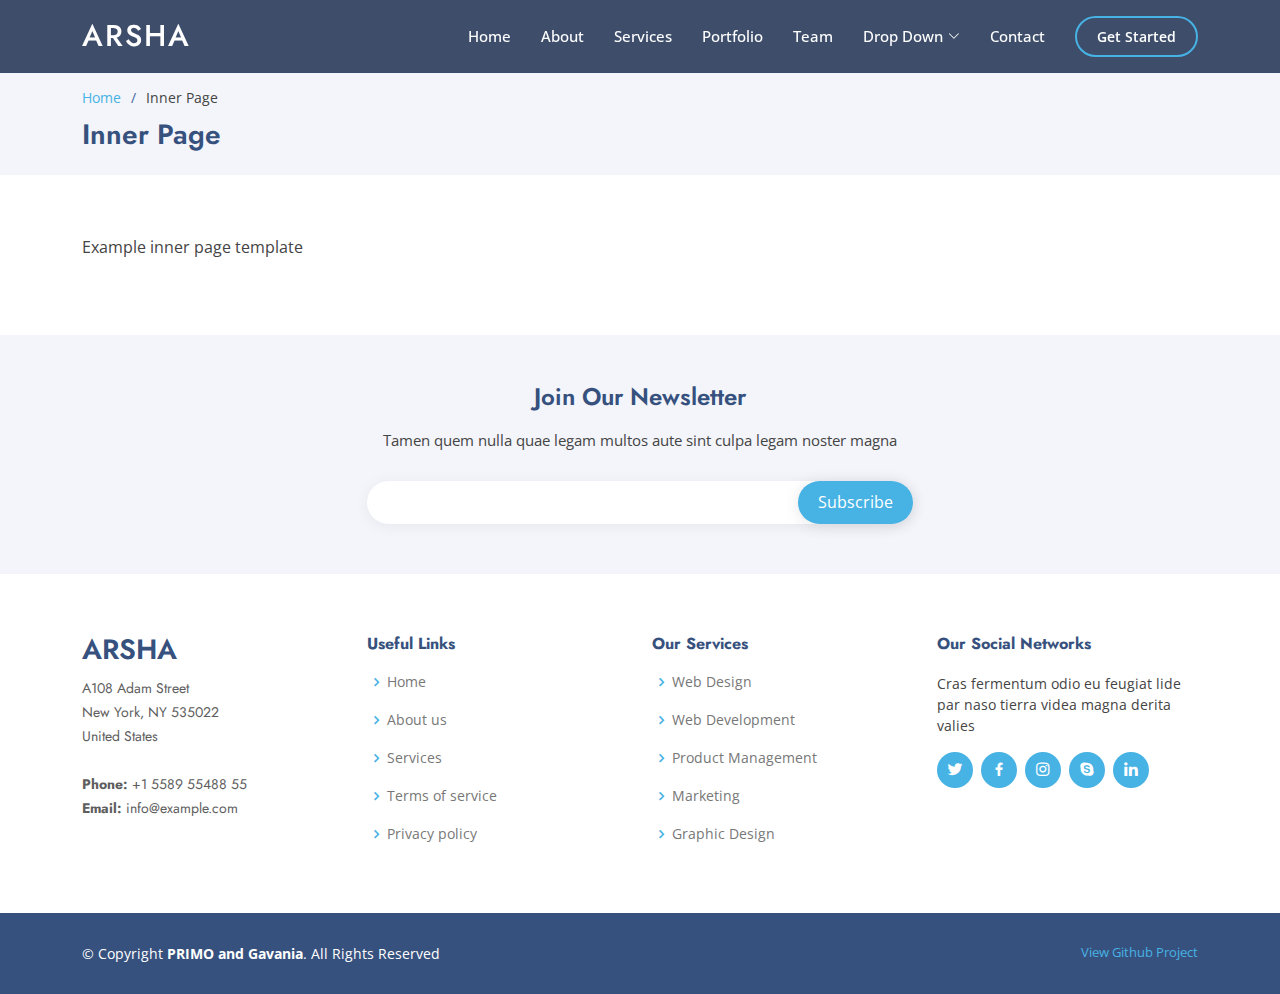
<file: inner-page.html>
<!DOCTYPE html>
<html lang="en">

<head>
  <meta charset="utf-8">
  <meta content="width=device-width, initial-scale=1.0" name="viewport">

  <title>Inner Page - Arsha Bootstrap Template</title>
  <meta content="" name="description">
  <meta content="" name="keywords">

  <!-- Favicons -->
  <link href="assets/img/favicon.png" rel="icon">
  <link href="assets/img/apple-touch-icon.png" rel="apple-touch-icon">

  <!-- Google Fonts -->
  <link href="https://fonts.googleapis.com/css?family=Open+Sans:300,300i,400,400i,600,600i,700,700i|Jost:300,300i,400,400i,500,500i,600,600i,700,700i|Poppins:300,300i,400,400i,500,500i,600,600i,700,700i" rel="stylesheet">

  <!-- Vendor CSS Files -->
  <link href="assets/vendor/aos/aos.css" rel="stylesheet">
  <link href="assets/vendor/bootstrap/css/bootstrap.min.css" rel="stylesheet">
  <link href="assets/vendor/bootstrap-icons/bootstrap-icons.css" rel="stylesheet">
  <link href="assets/vendor/boxicons/css/boxicons.min.css" rel="stylesheet">
  <link href="assets/vendor/glightbox/css/glightbox.min.css" rel="stylesheet">
  <link href="assets/vendor/remixicon/remixicon.css" rel="stylesheet">
  <link href="assets/vendor/swiper/swiper-bundle.min.css" rel="stylesheet">

  <!-- Template Main CSS File -->
  <link href="assets/css/style.css" rel="stylesheet">

  <!-- =======================================================
  * Template Name: Arsha
  * Updated: Sep 18 2023 with Bootstrap v5.3.2
  * Template URL: https://bootstrapmade.com/arsha-free-bootstrap-html-template-corporate/
  * Author: BootstrapMade.com
  * License: https://bootstrapmade.com/license/
  ======================================================== -->
</head>

<body>

  <!-- ======= Header ======= -->
  <header id="header" class="fixed-top header-inner-pages">
    <div class="container d-flex align-items-center">

      <h1 class="logo me-auto"><a href="index.html">Arsha</a></h1>
      <!-- Uncomment below if you prefer to use an image logo -->
      <!-- <a href="index.html" class="logo me-auto"><img src="assets/img/logo.png" alt="" class="img-fluid"></a>-->

      <nav id="navbar" class="navbar">
        <ul>
          <li><a class="nav-link scrollto " href="#hero">Home</a></li>
          <li><a class="nav-link scrollto" href="#about">About</a></li>
          <li><a class="nav-link scrollto" href="#services">Services</a></li>
          <li><a class="nav-link   scrollto" href="#portfolio">Portfolio</a></li>
          <li><a class="nav-link scrollto" href="#team">Team</a></li>
          <li class="dropdown"><a href="#"><span>Drop Down</span> <i class="bi bi-chevron-down"></i></a>
            <ul>
              <li><a href="#">Drop Down 1</a></li>
              <li class="dropdown"><a href="#"><span>Deep Drop Down</span> <i class="bi bi-chevron-right"></i></a>
                <ul>
                  <li><a href="#">Deep Drop Down 1</a></li>
                  <li><a href="#">Deep Drop Down 2</a></li>
                  <li><a href="#">Deep Drop Down 3</a></li>
                  <li><a href="#">Deep Drop Down 4</a></li>
                  <li><a href="#">Deep Drop Down 5</a></li>
                </ul>
              </li>
              <li><a href="#">Drop Down 2</a></li>
              <li><a href="#">Drop Down 3</a></li>
              <li><a href="#">Drop Down 4</a></li>
            </ul>
          </li>
          <li><a class="nav-link scrollto" href="#contact">Contact</a></li>
          <li><a class="getstarted scrollto" href="#about">Get Started</a></li>
        </ul>
        <i class="bi bi-list mobile-nav-toggle"></i>
      </nav><!-- .navbar -->

    </div>
  </header><!-- End Header -->

  <main id="main">

    <!-- ======= Breadcrumbs ======= -->
    <section id="breadcrumbs" class="breadcrumbs">
      <div class="container">

        <ol>
          <li><a href="index.html">Home</a></li>
          <li>Inner Page</li>
        </ol>
        <h2>Inner Page</h2>

      </div>
    </section><!-- End Breadcrumbs -->

    <section class="inner-page">
      <div class="container">
        <p>
          Example inner page template
        </p>
      </div>
    </section>

  </main><!-- End #main -->

  <!-- ======= Footer ======= -->
  <footer id="footer">

    <div class="footer-newsletter">
      <div class="container">
        <div class="row justify-content-center">
          <div class="col-lg-6">
            <h4>Join Our Newsletter</h4>
            <p>Tamen quem nulla quae legam multos aute sint culpa legam noster magna</p>
            <form action="" method="post">
              <input type="email" name="email"><input type="submit" value="Subscribe">
            </form>
          </div>
        </div>
      </div>
    </div>

    <div class="footer-top">
      <div class="container">
        <div class="row">

          <div class="col-lg-3 col-md-6 footer-contact">
            <h3>Arsha</h3>
            <p>
              A108 Adam Street <br>
              New York, NY 535022<br>
              United States <br><br>
              <strong>Phone:</strong> +1 5589 55488 55<br>
              <strong>Email:</strong> info@example.com<br>
            </p>
          </div>

          <div class="col-lg-3 col-md-6 footer-links">
            <h4>Useful Links</h4>
            <ul>
              <li><i class="bx bx-chevron-right"></i> <a href="#">Home</a></li>
              <li><i class="bx bx-chevron-right"></i> <a href="#">About us</a></li>
              <li><i class="bx bx-chevron-right"></i> <a href="#">Services</a></li>
              <li><i class="bx bx-chevron-right"></i> <a href="#">Terms of service</a></li>
              <li><i class="bx bx-chevron-right"></i> <a href="#">Privacy policy</a></li>
            </ul>
          </div>

          <div class="col-lg-3 col-md-6 footer-links">
            <h4>Our Services</h4>
            <ul>
              <li><i class="bx bx-chevron-right"></i> <a href="#">Web Design</a></li>
              <li><i class="bx bx-chevron-right"></i> <a href="#">Web Development</a></li>
              <li><i class="bx bx-chevron-right"></i> <a href="#">Product Management</a></li>
              <li><i class="bx bx-chevron-right"></i> <a href="#">Marketing</a></li>
              <li><i class="bx bx-chevron-right"></i> <a href="#">Graphic Design</a></li>
            </ul>
          </div>

          <div class="col-lg-3 col-md-6 footer-links">
            <h4>Our Social Networks</h4>
            <p>Cras fermentum odio eu feugiat lide par naso tierra videa magna derita valies</p>
            <div class="social-links mt-3">
              <a href="#" class="twitter"><i class="bx bxl-twitter"></i></a>
              <a href="#" class="facebook"><i class="bx bxl-facebook"></i></a>
              <a href="#" class="instagram"><i class="bx bxl-instagram"></i></a>
              <a href="#" class="google-plus"><i class="bx bxl-skype"></i></a>
              <a href="#" class="linkedin"><i class="bx bxl-linkedin"></i></a>
            </div>
          </div>

        </div>
      </div>
    </div>

    <div class="container footer-bottom clearfix">
      <div class="copyright">
        &copy; Copyright <strong><span>PRIMO and Gavania</span></strong>. All Rights Reserved
      </div>
      <div class="credits">
        <!-- All the links in the footer should remain intact. -->
        <!-- You can delete the links only if you purchased the pro version. -->
        <!-- Licensing information: https://bootstrapmade.com/license/ -->
        <!-- Purchase the pro version with working PHP/AJAX contact form: https://bootstrapmade.com/arsha-free-bootstrap-html-template-corporate/ -->
        <a href="https://github.com/PRIMO-SL/primo-sl.github.io/">View Github Project</a>
      </div>
    </div>
  </footer><!-- End Footer -->

  <div id="preloader"></div>
  <a href="#" class="back-to-top d-flex align-items-center justify-content-center"><i class="bi bi-arrow-up-short"></i></a>

  <!-- Vendor JS Files -->
  <script src="assets/vendor/aos/aos.js"></script>
  <script src="assets/vendor/bootstrap/js/bootstrap.bundle.min.js"></script>
  <script src="assets/vendor/glightbox/js/glightbox.min.js"></script>
  <script src="assets/vendor/isotope-layout/isotope.pkgd.min.js"></script>
  <script src="assets/vendor/swiper/swiper-bundle.min.js"></script>
  <script src="assets/vendor/waypoints/noframework.waypoints.js"></script>
  <script src="assets/vendor/php-email-form/validate.js"></script>

  <!-- Template Main JS File -->
  <script src="assets/js/main.js"></script>

</body>

</html>
</file>
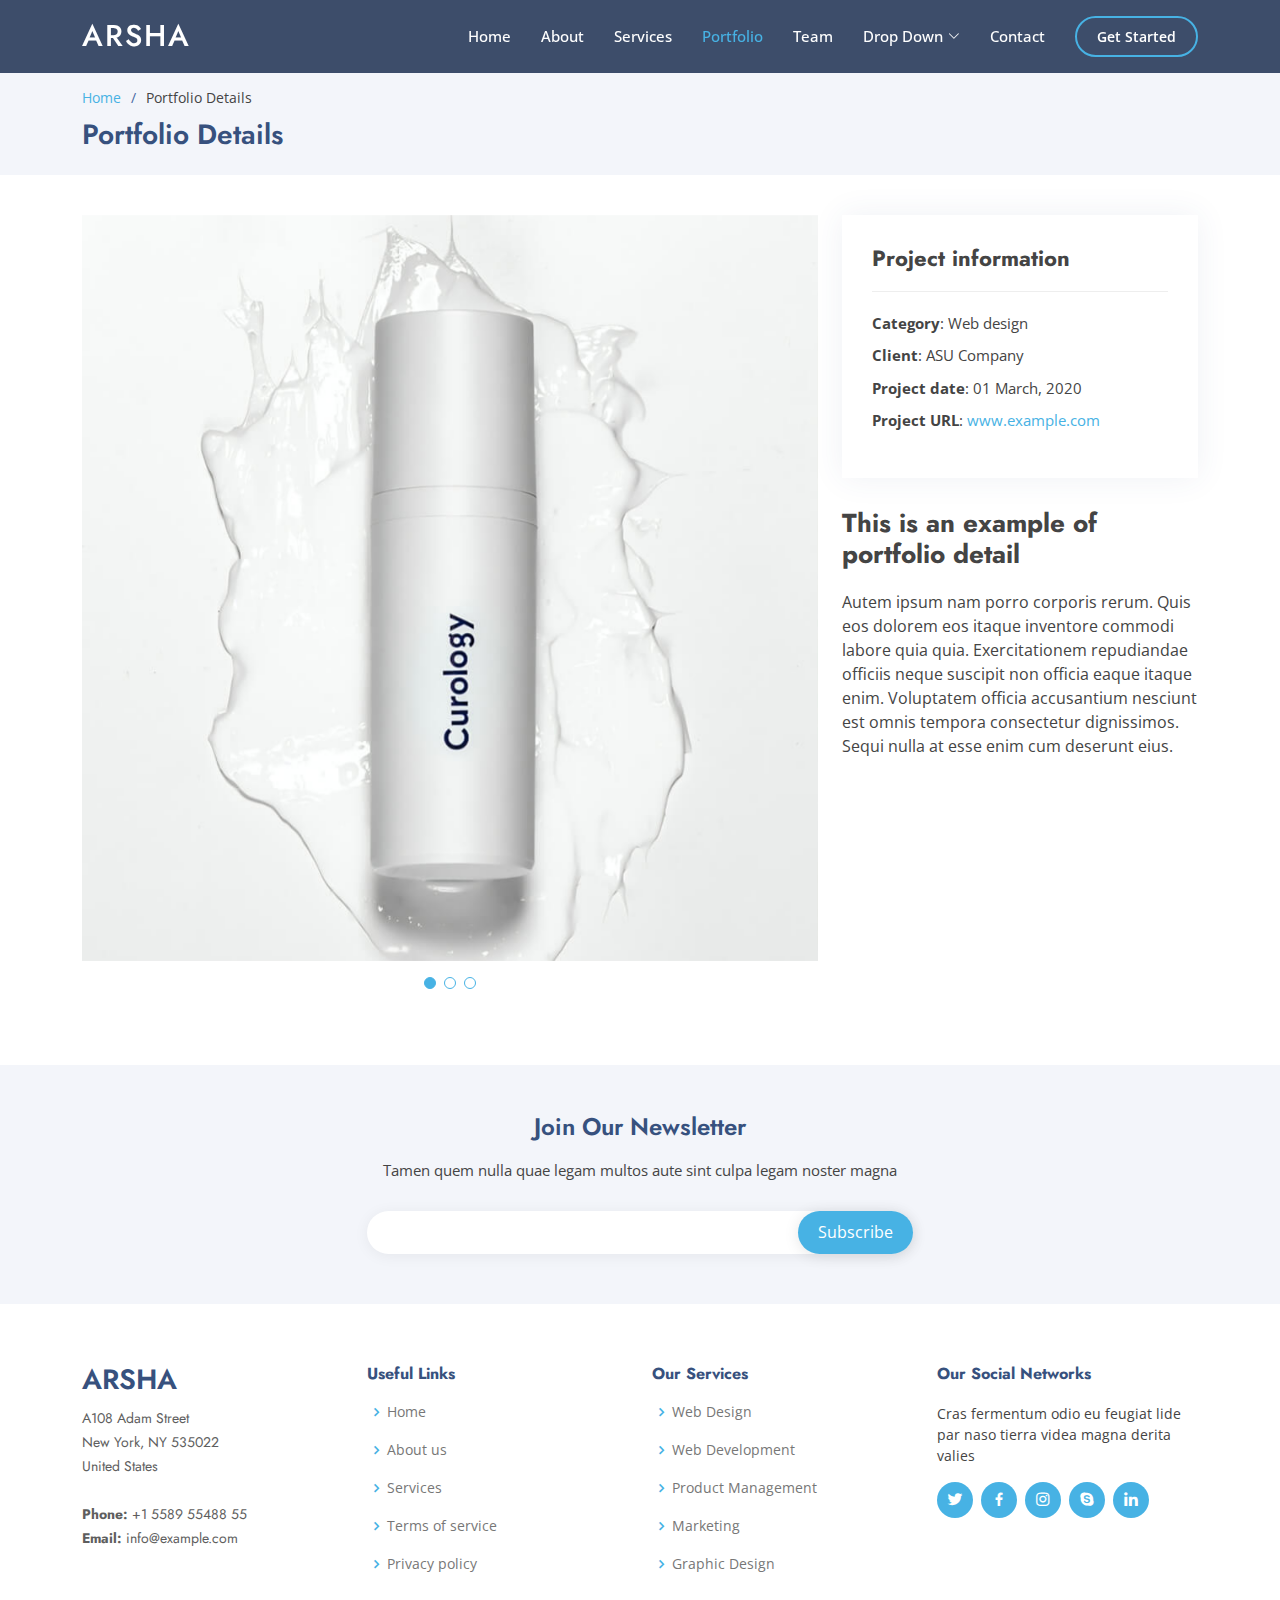
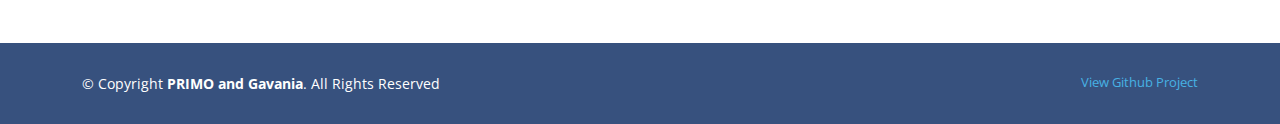
<file: portfolio-details.html>
<!DOCTYPE html>
<html lang="en">

<head>
  <meta charset="utf-8">
  <meta content="width=device-width, initial-scale=1.0" name="viewport">

  <title>Portfolio Details - Arsha Bootstrap Template</title>
  <meta content="" name="description">
  <meta content="" name="keywords">

  <!-- Favicons -->
  <link href="assets/img/favicon.png" rel="icon">
  <link href="assets/img/apple-touch-icon.png" rel="apple-touch-icon">

  <!-- Google Fonts -->
  <link href="https://fonts.googleapis.com/css?family=Open+Sans:300,300i,400,400i,600,600i,700,700i|Jost:300,300i,400,400i,500,500i,600,600i,700,700i|Poppins:300,300i,400,400i,500,500i,600,600i,700,700i" rel="stylesheet">

  <!-- Vendor CSS Files -->
  <link href="assets/vendor/aos/aos.css" rel="stylesheet">
  <link href="assets/vendor/bootstrap/css/bootstrap.min.css" rel="stylesheet">
  <link href="assets/vendor/bootstrap-icons/bootstrap-icons.css" rel="stylesheet">
  <link href="assets/vendor/boxicons/css/boxicons.min.css" rel="stylesheet">
  <link href="assets/vendor/glightbox/css/glightbox.min.css" rel="stylesheet">
  <link href="assets/vendor/remixicon/remixicon.css" rel="stylesheet">
  <link href="assets/vendor/swiper/swiper-bundle.min.css" rel="stylesheet">

  <!-- Template Main CSS File -->
  <link href="assets/css/style.css" rel="stylesheet">

  <!-- =======================================================
  * Template Name: Arsha
  * Updated: Sep 18 2023 with Bootstrap v5.3.2
  * Template URL: https://bootstrapmade.com/arsha-free-bootstrap-html-template-corporate/
  * Author: BootstrapMade.com
  * License: https://bootstrapmade.com/license/
  ======================================================== -->
</head>

<body>

  <!-- ======= Header ======= -->
  <header id="header" class="fixed-top header-inner-pages">
    <div class="container d-flex align-items-center">

      <h1 class="logo me-auto"><a href="index.html">Arsha</a></h1>
      <!-- Uncomment below if you prefer to use an image logo -->
      <!-- <a href="index.html" class="logo me-auto"><img src="assets/img/logo.png" alt="" class="img-fluid"></a>-->

      <nav id="navbar" class="navbar">
        <ul>
          <li><a class="nav-link scrollto " href="#hero">Home</a></li>
          <li><a class="nav-link scrollto" href="#about">About</a></li>
          <li><a class="nav-link scrollto" href="#services">Services</a></li>
          <li><a class="nav-link  active scrollto" href="#portfolio">Portfolio</a></li>
          <li><a class="nav-link scrollto" href="#team">Team</a></li>
          <li class="dropdown"><a href="#"><span>Drop Down</span> <i class="bi bi-chevron-down"></i></a>
            <ul>
              <li><a href="#">Drop Down 1</a></li>
              <li class="dropdown"><a href="#"><span>Deep Drop Down</span> <i class="bi bi-chevron-right"></i></a>
                <ul>
                  <li><a href="#">Deep Drop Down 1</a></li>
                  <li><a href="#">Deep Drop Down 2</a></li>
                  <li><a href="#">Deep Drop Down 3</a></li>
                  <li><a href="#">Deep Drop Down 4</a></li>
                  <li><a href="#">Deep Drop Down 5</a></li>
                </ul>
              </li>
              <li><a href="#">Drop Down 2</a></li>
              <li><a href="#">Drop Down 3</a></li>
              <li><a href="#">Drop Down 4</a></li>
            </ul>
          </li>
          <li><a class="nav-link scrollto" href="#contact">Contact</a></li>
          <li><a class="getstarted scrollto" href="#about">Get Started</a></li>
        </ul>
        <i class="bi bi-list mobile-nav-toggle"></i>
      </nav><!-- .navbar -->

    </div>
  </header><!-- End Header -->

  <main id="main">

    <!-- ======= Breadcrumbs ======= -->
    <section id="breadcrumbs" class="breadcrumbs">
      <div class="container">

        <ol>
          <li><a href="index.html">Home</a></li>
          <li>Portfolio Details</li>
        </ol>
        <h2>Portfolio Details</h2>

      </div>
    </section><!-- End Breadcrumbs -->

    <!-- ======= Portfolio Details Section ======= -->
    <section id="portfolio-details" class="portfolio-details">
      <div class="container">

        <div class="row gy-4">

          <div class="col-lg-8">
            <div class="portfolio-details-slider swiper">
              <div class="swiper-wrapper align-items-center">

                <div class="swiper-slide">
                  <img src="assets/img/portfolio/portfolio-1.jpg" alt="">
                </div>

                <div class="swiper-slide">
                  <img src="assets/img/portfolio/portfolio-2.jpg" alt="">
                </div>

                <div class="swiper-slide">
                  <img src="assets/img/portfolio/portfolio-3.jpg" alt="">
                </div>

              </div>
              <div class="swiper-pagination"></div>
            </div>
          </div>

          <div class="col-lg-4">
            <div class="portfolio-info">
              <h3>Project information</h3>
              <ul>
                <li><strong>Category</strong>: Web design</li>
                <li><strong>Client</strong>: ASU Company</li>
                <li><strong>Project date</strong>: 01 March, 2020</li>
                <li><strong>Project URL</strong>: <a href="#">www.example.com</a></li>
              </ul>
            </div>
            <div class="portfolio-description">
              <h2>This is an example of portfolio detail</h2>
              <p>
                Autem ipsum nam porro corporis rerum. Quis eos dolorem eos itaque inventore commodi labore quia quia. Exercitationem repudiandae officiis neque suscipit non officia eaque itaque enim. Voluptatem officia accusantium nesciunt est omnis tempora consectetur dignissimos. Sequi nulla at esse enim cum deserunt eius.
              </p>
            </div>
          </div>

        </div>

      </div>
    </section><!-- End Portfolio Details Section -->

  </main><!-- End #main -->

  <!-- ======= Footer ======= -->
  <footer id="footer">

    <div class="footer-newsletter">
      <div class="container">
        <div class="row justify-content-center">
          <div class="col-lg-6">
            <h4>Join Our Newsletter</h4>
            <p>Tamen quem nulla quae legam multos aute sint culpa legam noster magna</p>
            <form action="" method="post">
              <input type="email" name="email"><input type="submit" value="Subscribe">
            </form>
          </div>
        </div>
      </div>
    </div>

    <div class="footer-top">
      <div class="container">
        <div class="row">

          <div class="col-lg-3 col-md-6 footer-contact">
            <h3>Arsha</h3>
            <p>
              A108 Adam Street <br>
              New York, NY 535022<br>
              United States <br><br>
              <strong>Phone:</strong> +1 5589 55488 55<br>
              <strong>Email:</strong> info@example.com<br>
            </p>
          </div>

          <div class="col-lg-3 col-md-6 footer-links">
            <h4>Useful Links</h4>
            <ul>
              <li><i class="bx bx-chevron-right"></i> <a href="#">Home</a></li>
              <li><i class="bx bx-chevron-right"></i> <a href="#">About us</a></li>
              <li><i class="bx bx-chevron-right"></i> <a href="#">Services</a></li>
              <li><i class="bx bx-chevron-right"></i> <a href="#">Terms of service</a></li>
              <li><i class="bx bx-chevron-right"></i> <a href="#">Privacy policy</a></li>
            </ul>
          </div>

          <div class="col-lg-3 col-md-6 footer-links">
            <h4>Our Services</h4>
            <ul>
              <li><i class="bx bx-chevron-right"></i> <a href="#">Web Design</a></li>
              <li><i class="bx bx-chevron-right"></i> <a href="#">Web Development</a></li>
              <li><i class="bx bx-chevron-right"></i> <a href="#">Product Management</a></li>
              <li><i class="bx bx-chevron-right"></i> <a href="#">Marketing</a></li>
              <li><i class="bx bx-chevron-right"></i> <a href="#">Graphic Design</a></li>
            </ul>
          </div>

          <div class="col-lg-3 col-md-6 footer-links">
            <h4>Our Social Networks</h4>
            <p>Cras fermentum odio eu feugiat lide par naso tierra videa magna derita valies</p>
            <div class="social-links mt-3">
              <a href="#" class="twitter"><i class="bx bxl-twitter"></i></a>
              <a href="#" class="facebook"><i class="bx bxl-facebook"></i></a>
              <a href="#" class="instagram"><i class="bx bxl-instagram"></i></a>
              <a href="#" class="google-plus"><i class="bx bxl-skype"></i></a>
              <a href="#" class="linkedin"><i class="bx bxl-linkedin"></i></a>
            </div>
          </div>

        </div>
      </div>
    </div>

    <div class="container footer-bottom clearfix">
      <div class="copyright">
        &copy; Copyright <strong><span>PRIMO and Gavania</span></strong>. All Rights Reserved
      </div>
      <div class="credits">
        <!-- All the links in the footer should remain intact. -->
        <!-- You can delete the links only if you purchased the pro version. -->
        <!-- Licensing information: https://bootstrapmade.com/license/ -->
        <!-- Purchase the pro version with working PHP/AJAX contact form: https://bootstrapmade.com/arsha-free-bootstrap-html-template-corporate/ -->
        <a href="https://github.com/PRIMO-SL/primo-sl.github.io/">View Github Project</a>
      </div>
    </div>
  </footer><!-- End Footer -->

  <div id="preloader"></div>
  <a href="#" class="back-to-top d-flex align-items-center justify-content-center"><i class="bi bi-arrow-up-short"></i></a>

  <!-- Vendor JS Files -->
  <script src="assets/vendor/aos/aos.js"></script>
  <script src="assets/vendor/bootstrap/js/bootstrap.bundle.min.js"></script>
  <script src="assets/vendor/glightbox/js/glightbox.min.js"></script>
  <script src="assets/vendor/isotope-layout/isotope.pkgd.min.js"></script>
  <script src="assets/vendor/swiper/swiper-bundle.min.js"></script>
  <script src="assets/vendor/waypoints/noframework.waypoints.js"></script>
  <script src="assets/vendor/php-email-form/validate.js"></script>

  <!-- Template Main JS File -->
  <script src="assets/js/main.js"></script>

</body>

</html>
</file>
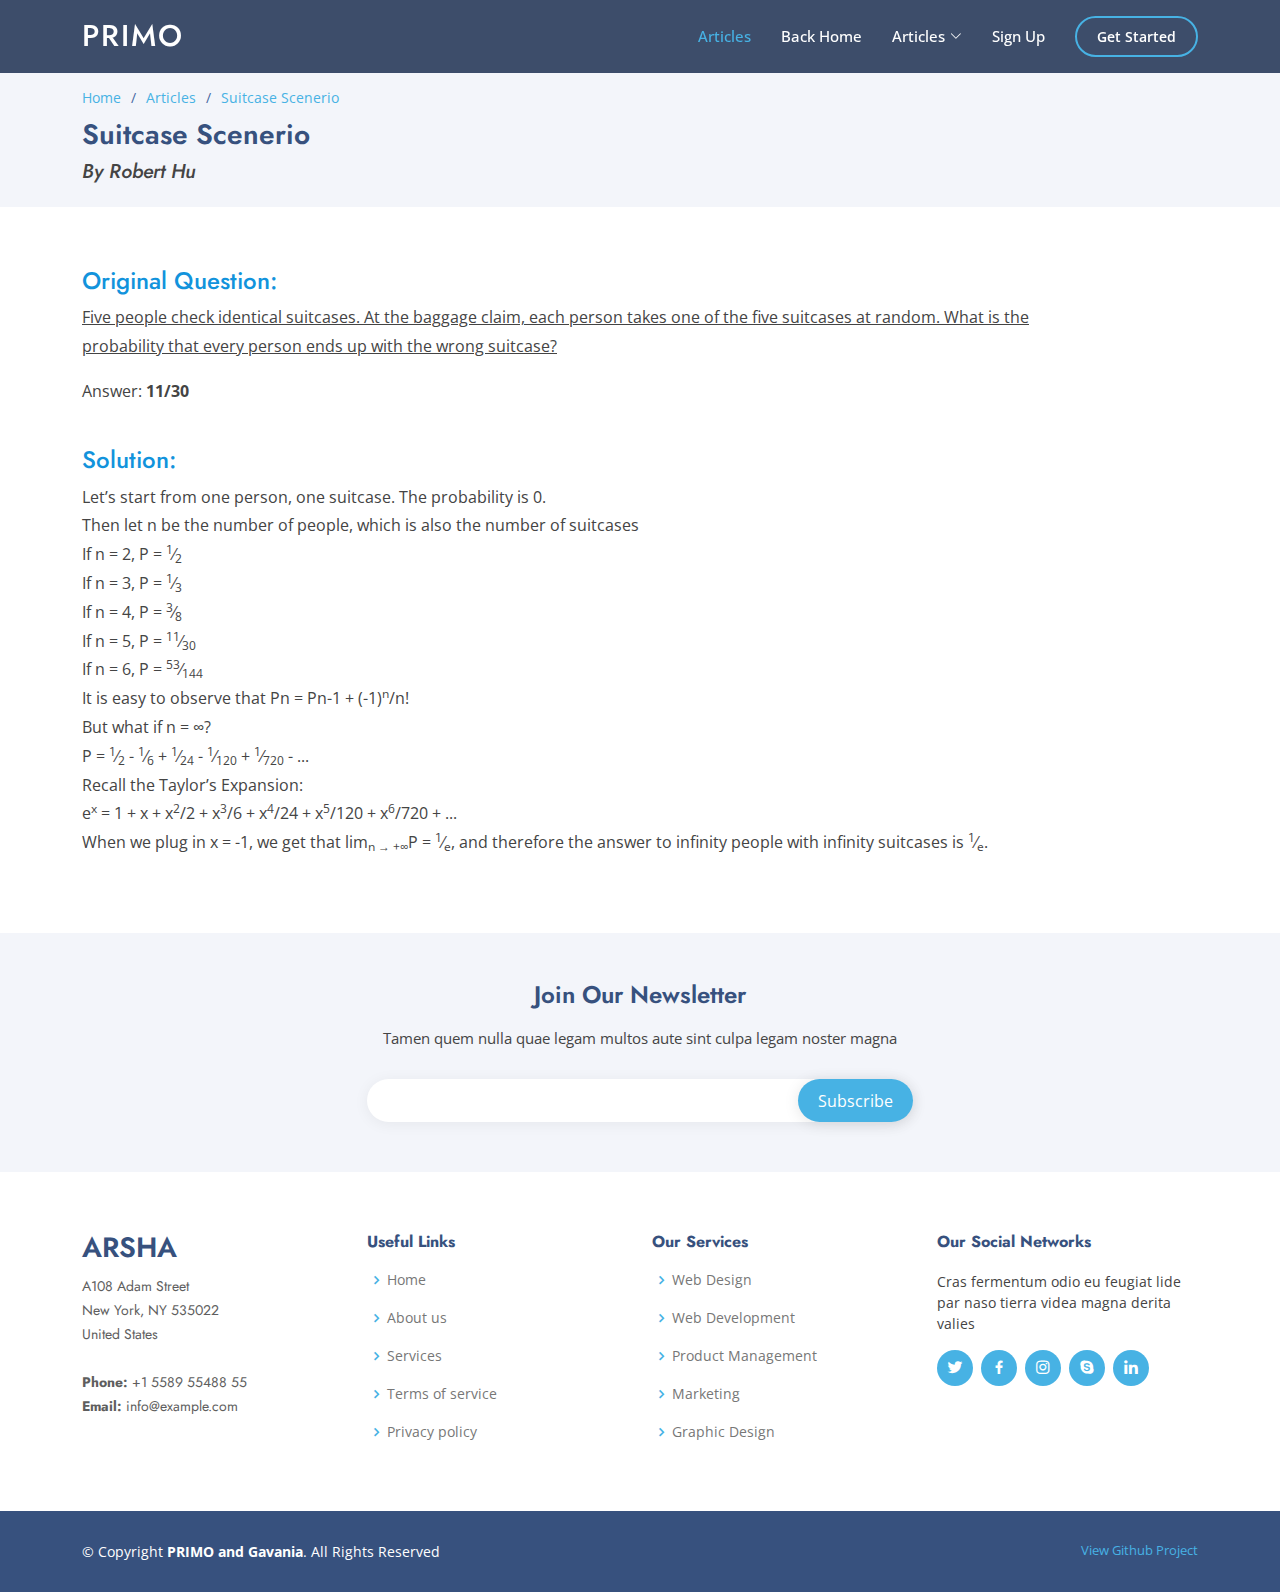
<file: Standard Article.html>
<!DOCTYPE html>
<html lang="en">

<head>
  <meta charset="utf-8">
  <meta content="width=device-width, initial-scale=1.0" name="viewport">

  <title>PRIMO</title>
  <meta content="" name="description">
  <meta content="" name="keywords">

  <!-- Favicons -->
  <link href="assets/img/favicon.png" rel="icon">
  <link href="assets/img/apple-touch-icon.png" rel="apple-touch-icon">

  <!-- Google Fonts -->
  <link href="https://fonts.googleapis.com/css?family=Open+Sans:300,300i,400,400i,600,600i,700,700i|Jost:300,300i,400,400i,500,500i,600,600i,700,700i|Poppins:300,300i,400,400i,500,500i,600,600i,700,700i" rel="stylesheet">

  <!-- Vendor CSS Files -->
  <link href="assets/vendor/aos/aos.css" rel="stylesheet">
  <link href="assets/vendor/bootstrap/css/bootstrap.min.css" rel="stylesheet">
  <link href="assets/vendor/bootstrap-icons/bootstrap-icons.css" rel="stylesheet">
  <link href="assets/vendor/boxicons/css/boxicons.min.css" rel="stylesheet">
  <link href="assets/vendor/glightbox/css/glightbox.min.css" rel="stylesheet">
  <link href="assets/vendor/remixicon/remixicon.css" rel="stylesheet">
  <link href="assets/vendor/swiper/swiper-bundle.min.css" rel="stylesheet">
  <!-- Gassets -->

  <link href="gassets/style1.css" rel="stylesheet">

  <!-- Template Main CSS File -->
  <link href="assets/css/style.css" rel="stylesheet">
</head>

<body>

  <!-- ======= Header ======= -->
  <header id="header" class="fixed-top header-inner-pages">
    <div class="container d-flex align-items-center">

      <h1 class="logo me-auto"><a href="index.html">PRIMO</a></h1>
      <!-- Uncomment below if you prefer to use an image logo -->
      <!-- <a href="index.html" class="logo me-auto"><img src="assets/img/logo.png" alt="" class="img-fluid"></a>-->

      <nav id="navbar" class="navbar">
        <ul>
          <li><a class="nav-link scrollto active" href="#main">Articles</a></li>
          <li><a class="nav-link scrollto" href="index.html">Back Home</a></li>
          <li class="dropdown"><a href="#"><span>Articles</span> <i class="bi bi-chevron-down"></i></a>
            <ul>
              <li><a href="#">Article Navigation</a></li>
              <li class="dropdown"><a href="#"><span>Topic</span> <i class="bi bi-chevron-right"></i></a>
                <ul>
                  <li><a href="#">Article</a></li>
                  <li><a href="#">Article</a></li>
                  <li><a href="#">Article</a></li>
                  <li><a href="#">Article</a></li>
                </ul>
              </li>
              <li class="dropdown"><a href="#"><span>Topic</span> <i class="bi bi-chevron-right"></i></a>
                <ul>
                  <li><a href="#">Article</a></li>
                  <li><a href="#">Article</a></li>
                  <li><a href="#">Article</a></li>
                  <li><a href="#">Article</a></li>
                </ul>
              </li>
              <li class="dropdown"><a href="#"><span>Topic</span> <i class="bi bi-chevron-right"></i></a>
                <ul>
                  <li><a href="#">Article</a></li>
                  <li><a href="#">Article</a></li>
                  <li><a href="#">Article</a></li>
                  <li><a href="#">Article</a></li>
                </ul>
              </li>
              <li class="dropdown"><a href="#"><span>Topic</span> <i class="bi bi-chevron-right"></i></a>
                <ul>
                  <li><a href="#">Article</a></li>
                  <li><a href="#">Article</a></li>
                  <li><a href="#">Article</a></li>
                  <li><a href="#">Article</a></li>
                </ul>
              </li>
            </ul>
          </li>
          <li><a class="nav-link scrollto" href="#cta">Sign Up</a></li>
          <li><a class="getstarted scrollto" href="#about">Get Started</a></li>
        </ul>
        <i class="bi bi-list mobile-nav-toggle"></i>
      </nav><!-- .navbar -->


    </div>
  </header><!-- End Header -->
  <main id="main">

    <!-- ======= Breadcrumbs ======= -->
    <section id="breadcrumbs" class="breadcrumbs">
      <div class="container">

        <ol>
          <li><a href="index.html">Home</a></li>
          <li><a href="articles.html">Articles</a></li>
          <li><a href="article_1.html">Suitcase Scenerio</a></li>
        </ol>
        <h2>Suitcase Scenerio</h2>
        <h5><i>By Robert Hu</i></h5>

      </div>
    </section><!-- End Breadcrumbs -->

    <section class="inner-page">
      <div class="container">
        <div class="article">
          <h4>Original Question:</h4>
          <p><u>Five people check identical suitcases.
            At the baggage claim, each person takes one of the five suitcases at random.
            What is the probability that every person ends up with the wrong suitcase?
          </u></p>
          <p>Answer: <b>11/30</b></p>
          <br>
          <h4>Solution:</h4>
          <p>Let’s start from one person, one suitcase. The probability is 0.<br>
          Then let n be the number of people, which is also the number of suitcases<br>
          If n = 2, P = <sup>1</sup>⁄<sub>2</sub><br>
          If n = 3, P = <sup>1</sup>⁄<sub>3</sub><br>
          If n = 4, P = <sup>3</sup>⁄<sub>8</sub><br>
          If n = 5, P = <sup>11</sup>⁄<sub>30</sub><br>
          If n = 6, P = <sup>53</sup>⁄<sub>144</sub><br>
          It is easy to observe that Pn = Pn-1 + (-1)<sup>n</sup>/n! <br>
          But what if n = ∞?<br>
          P =  <sup>1</sup>⁄<sub>2</sub>  -  <sup>1</sup>⁄<sub>6</sub>  +  <sup>1</sup>⁄<sub>24</sub> -  <sup>1</sup>⁄<sub>120</sub>  + <sup>1</sup>⁄<sub>720</sub>  - ...<br>
          Recall the Taylor’s Expansion:<br>
          e<sup>x</sup>  = 1 + x +  x<sup>2</sup>/2  +  x<sup>3</sup>/6  +  x<sup>4</sup>/24  +  x<sup>5</sup>/120  +  x<sup>6</sup>/720  + ... <br>
          When we plug in x = -1, we get that lim<sub>n → +∞</sub>P = <sup>1</sup>⁄<sub>e</sub>, and therefore the answer to infinity people with infinity suitcases is <sup>1</sup>⁄<sub>e</sub>.</p>


        </div>
      </div>
    </section>

  </main><!-- End #main -->

  <!-- ======= Footer ======= -->
  <footer id="footer">

    <div class="footer-newsletter">
      <div class="container">
        <div class="row justify-content-center">
          <div class="col-lg-6">
            <h4>Join Our Newsletter</h4>
            <p>Tamen quem nulla quae legam multos aute sint culpa legam noster magna</p>
            <form action="" method="post">
              <input type="email" name="email"><input type="submit" value="Subscribe">
            </form>
          </div>
        </div>
      </div>
    </div>

    <div class="footer-top">
      <div class="container">
        <div class="row">

          <div class="col-lg-3 col-md-6 footer-contact">
            <h3>Arsha</h3>
            <p>
              A108 Adam Street <br>
              New York, NY 535022<br>
              United States <br><br>
              <strong>Phone:</strong> +1 5589 55488 55<br>
              <strong>Email:</strong> info@example.com<br>
            </p>
          </div>

          <div class="col-lg-3 col-md-6 footer-links">
            <h4>Useful Links</h4>
            <ul>
              <li><i class="bx bx-chevron-right"></i> <a href="#">Home</a></li>
              <li><i class="bx bx-chevron-right"></i> <a href="#">About us</a></li>
              <li><i class="bx bx-chevron-right"></i> <a href="#">Services</a></li>
              <li><i class="bx bx-chevron-right"></i> <a href="#">Terms of service</a></li>
              <li><i class="bx bx-chevron-right"></i> <a href="#">Privacy policy</a></li>
            </ul>
          </div>

          <div class="col-lg-3 col-md-6 footer-links">
            <h4>Our Services</h4>
            <ul>
              <li><i class="bx bx-chevron-right"></i> <a href="#">Web Design</a></li>
              <li><i class="bx bx-chevron-right"></i> <a href="#">Web Development</a></li>
              <li><i class="bx bx-chevron-right"></i> <a href="#">Product Management</a></li>
              <li><i class="bx bx-chevron-right"></i> <a href="#">Marketing</a></li>
              <li><i class="bx bx-chevron-right"></i> <a href="#">Graphic Design</a></li>
            </ul>
          </div>

          <div class="col-lg-3 col-md-6 footer-links">
            <h4>Our Social Networks</h4>
            <p>Cras fermentum odio eu feugiat lide par naso tierra videa magna derita valies</p>
            <div class="social-links mt-3">
              <a href="#" class="twitter"><i class="bx bxl-twitter"></i></a>
              <a href="#" class="facebook"><i class="bx bxl-facebook"></i></a>
              <a href="#" class="instagram"><i class="bx bxl-instagram"></i></a>
              <a href="#" class="google-plus"><i class="bx bxl-skype"></i></a>
              <a href="#" class="linkedin"><i class="bx bxl-linkedin"></i></a>
            </div>
          </div>

        </div>
      </div>
    </div>

    <div class="container footer-bottom clearfix">
      <div class="copyright">
        &copy; Copyright <strong><span>PRIMO and Gavania</span></strong>. All Rights Reserved
      </div>
      <div class="credits">
        <!-- All the links in the footer should remain intact. -->
        <!-- You can delete the links only if you purchased the pro version. -->
        <!-- Licensing information: https://bootstrapmade.com/license/ -->
        <!-- Purchase the pro version with working PHP/AJAX contact form: https://bootstrapmade.com/arsha-free-bootstrap-html-template-corporate/ -->
        <a href="https://github.com/PRIMO-SL/primo-sl.github.io/">View Github Project</a>
      </div>
    </div>
  </footer><!-- End Footer -->

  <div id="preloader"></div>
  <a href="#" class="back-to-top d-flex align-items-center justify-content-center"><i class="bi bi-arrow-up-short"></i></a>

  <!-- Vendor JS Files -->
  <script src="assets/vendor/aos/aos.js"></script>
  <script src="assets/vendor/bootstrap/js/bootstrap.bundle.min.js"></script>
  <script src="assets/vendor/glightbox/js/glightbox.min.js"></script>
  <script src="assets/vendor/isotope-layout/isotope.pkgd.min.js"></script>
  <script src="assets/vendor/swiper/swiper-bundle.min.js"></script>
  <script src="assets/vendor/waypoints/noframework.waypoints.js"></script>
  <script src="assets/vendor/php-email-form/validate.js"></script>

  <!-- Template Main JS File -->
  <script src="assets/js/main.js"></script>

</body>

</html>
</file>
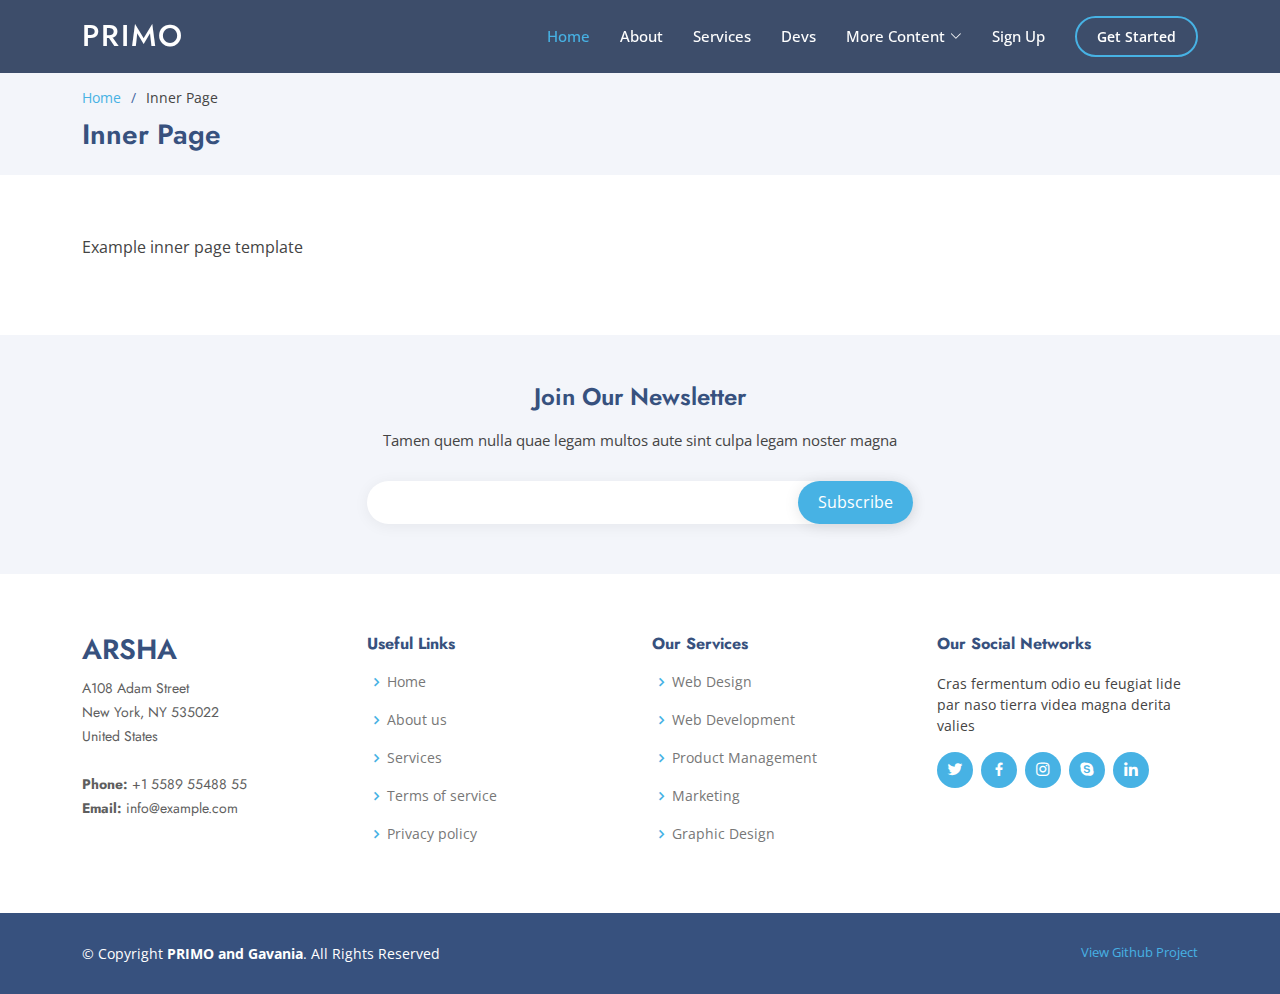
<file: Standard Page.html>
<!DOCTYPE html>
<html lang="en">

<head>
  <meta charset="utf-8">
  <meta content="width=device-width, initial-scale=1.0" name="viewport">

  <title>PRIMO</title>
  <meta content="" name="description">
  <meta content="" name="keywords">

  <!-- Favicons -->
  <link href="assets/img/favicon.png" rel="icon">
  <link href="assets/img/apple-touch-icon.png" rel="apple-touch-icon">

  <!-- Google Fonts -->
  <link href="https://fonts.googleapis.com/css?family=Open+Sans:300,300i,400,400i,600,600i,700,700i|Jost:300,300i,400,400i,500,500i,600,600i,700,700i|Poppins:300,300i,400,400i,500,500i,600,600i,700,700i" rel="stylesheet">

  <!-- Vendor CSS Files -->
  <link href="assets/vendor/aos/aos.css" rel="stylesheet">
  <link href="assets/vendor/bootstrap/css/bootstrap.min.css" rel="stylesheet">
  <link href="assets/vendor/bootstrap-icons/bootstrap-icons.css" rel="stylesheet">
  <link href="assets/vendor/boxicons/css/boxicons.min.css" rel="stylesheet">
  <link href="assets/vendor/glightbox/css/glightbox.min.css" rel="stylesheet">
  <link href="assets/vendor/remixicon/remixicon.css" rel="stylesheet">
  <link href="assets/vendor/swiper/swiper-bundle.min.css" rel="stylesheet">
  <!-- Gassets -->

  <link href="gassets/style1.css" rel="stylesheet">

  <!-- Template Main CSS File -->
  <link href="assets/css/style.css" rel="stylesheet">
</head>

<body>

  <!-- ======= Header ======= -->
  <header id="header" class="fixed-top header-inner-pages">
    <div class="container d-flex align-items-center">

      <h1 class="logo me-auto"><a href="index.html">PRIMO</a></h1>
      <!-- Uncomment below if you prefer to use an image logo -->
      <!-- <a href="index.html" class="logo me-auto"><img src="assets/img/logo.png" alt="" class="img-fluid"></a>-->

      <nav id="navbar" class="navbar">
        <ul>
          <li><a class="nav-link scrollto active" href="#hero">Home</a></li>
          <li><a class="nav-link scrollto" href="#about">About</a></li>
          <li><a class="nav-link scrollto" href="#services">Services</a></li>
          <!--<li><a class="nav-link scrollto" href="#portfolio">Content</a></li>-->
          <li><a class="nav-link scrollto" href="#team">Devs</a></li>
          <li class="dropdown"><a href="#"><span>More Content</span> <i class="bi bi-chevron-down"></i></a>
            <ul>
              <li><a href="#">More Content</a></li>
              <li class="dropdown"><a href="#"><span>More Content</span> <i class="bi bi-chevron-right"></i></a>
                <ul>
                  <li><a href="#">More Content</a></li>
                  <li><a href="#">More Content</a></li>
                  <li><a href="#">More Content</a></li>
                  <li><a href="#">More Content</a></li>
                  <li><a href="#">More Content</a></li>
                </ul>
              </li>
              <li><a href="#">More Content</a></li>
              <li><a href="#">More Content</a></li>
              <li><a href="#">More Content</a></li>
            </ul>
          </li>
          <li><a class="nav-link scrollto" href="#cta">Sign Up</a></li>
          <li><a class="getstarted scrollto" href="#about">Get Started</a></li>
        </ul>
        <i class="bi bi-list mobile-nav-toggle"></i>
      </nav><!-- .navbar -->


    </div>
  </header><!-- End Header -->

  <main id="main">

    <!-- ======= Breadcrumbs ======= -->
    <section id="breadcrumbs" class="breadcrumbs">
      <div class="container">

        <ol>
          <li><a href="index.html">Home</a></li>
          <li>Inner Page</li>
        </ol>
        <h2>Inner Page</h2>

      </div>
    </section><!-- End Breadcrumbs -->

    <section class="inner-page">
      <div class="container">
        <p>
          Example inner page template
        </p>
      </div>
    </section>

  </main><!-- End #main -->

  <!-- ======= Footer ======= -->
  <footer id="footer">

    <div class="footer-newsletter">
      <div class="container">
        <div class="row justify-content-center">
          <div class="col-lg-6">
            <h4>Join Our Newsletter</h4>
            <p>Tamen quem nulla quae legam multos aute sint culpa legam noster magna</p>
            <form action="" method="post">
              <input type="email" name="email"><input type="submit" value="Subscribe">
            </form>
          </div>
        </div>
      </div>
    </div>

    <div class="footer-top">
      <div class="container">
        <div class="row">

          <div class="col-lg-3 col-md-6 footer-contact">
            <h3>Arsha</h3>
            <p>
              A108 Adam Street <br>
              New York, NY 535022<br>
              United States <br><br>
              <strong>Phone:</strong> +1 5589 55488 55<br>
              <strong>Email:</strong> info@example.com<br>
            </p>
          </div>

          <div class="col-lg-3 col-md-6 footer-links">
            <h4>Useful Links</h4>
            <ul>
              <li><i class="bx bx-chevron-right"></i> <a href="#">Home</a></li>
              <li><i class="bx bx-chevron-right"></i> <a href="#">About us</a></li>
              <li><i class="bx bx-chevron-right"></i> <a href="#">Services</a></li>
              <li><i class="bx bx-chevron-right"></i> <a href="#">Terms of service</a></li>
              <li><i class="bx bx-chevron-right"></i> <a href="#">Privacy policy</a></li>
            </ul>
          </div>

          <div class="col-lg-3 col-md-6 footer-links">
            <h4>Our Services</h4>
            <ul>
              <li><i class="bx bx-chevron-right"></i> <a href="#">Web Design</a></li>
              <li><i class="bx bx-chevron-right"></i> <a href="#">Web Development</a></li>
              <li><i class="bx bx-chevron-right"></i> <a href="#">Product Management</a></li>
              <li><i class="bx bx-chevron-right"></i> <a href="#">Marketing</a></li>
              <li><i class="bx bx-chevron-right"></i> <a href="#">Graphic Design</a></li>
            </ul>
          </div>

          <div class="col-lg-3 col-md-6 footer-links">
            <h4>Our Social Networks</h4>
            <p>Cras fermentum odio eu feugiat lide par naso tierra videa magna derita valies</p>
            <div class="social-links mt-3">
              <a href="#" class="twitter"><i class="bx bxl-twitter"></i></a>
              <a href="#" class="facebook"><i class="bx bxl-facebook"></i></a>
              <a href="#" class="instagram"><i class="bx bxl-instagram"></i></a>
              <a href="#" class="google-plus"><i class="bx bxl-skype"></i></a>
              <a href="#" class="linkedin"><i class="bx bxl-linkedin"></i></a>
            </div>
          </div>

        </div>
      </div>
    </div>

    <div class="container footer-bottom clearfix">
      <div class="copyright">
        &copy; Copyright <strong><span>PRIMO and Gavania</span></strong>. All Rights Reserved
      </div>
      <div class="credits">
        <!-- All the links in the footer should remain intact. -->
        <!-- You can delete the links only if you purchased the pro version. -->
        <!-- Licensing information: https://bootstrapmade.com/license/ -->
        <!-- Purchase the pro version with working PHP/AJAX contact form: https://bootstrapmade.com/arsha-free-bootstrap-html-template-corporate/ -->
        <a href="https://github.com/PRIMO-SL/primo-sl.github.io/">View Github Project</a>
      </div>
    </div>
  </footer><!-- End Footer -->

  <div id="preloader"></div>
  <a href="#" class="back-to-top d-flex align-items-center justify-content-center"><i class="bi bi-arrow-up-short"></i></a>

  <!-- Vendor JS Files -->
  <script src="assets/vendor/aos/aos.js"></script>
  <script src="assets/vendor/bootstrap/js/bootstrap.bundle.min.js"></script>
  <script src="assets/vendor/glightbox/js/glightbox.min.js"></script>
  <script src="assets/vendor/isotope-layout/isotope.pkgd.min.js"></script>
  <script src="assets/vendor/swiper/swiper-bundle.min.js"></script>
  <script src="assets/vendor/waypoints/noframework.waypoints.js"></script>
  <script src="assets/vendor/php-email-form/validate.js"></script>

  <!-- Template Main JS File -->
  <script src="assets/js/main.js"></script>

</body>

</html>
</file>
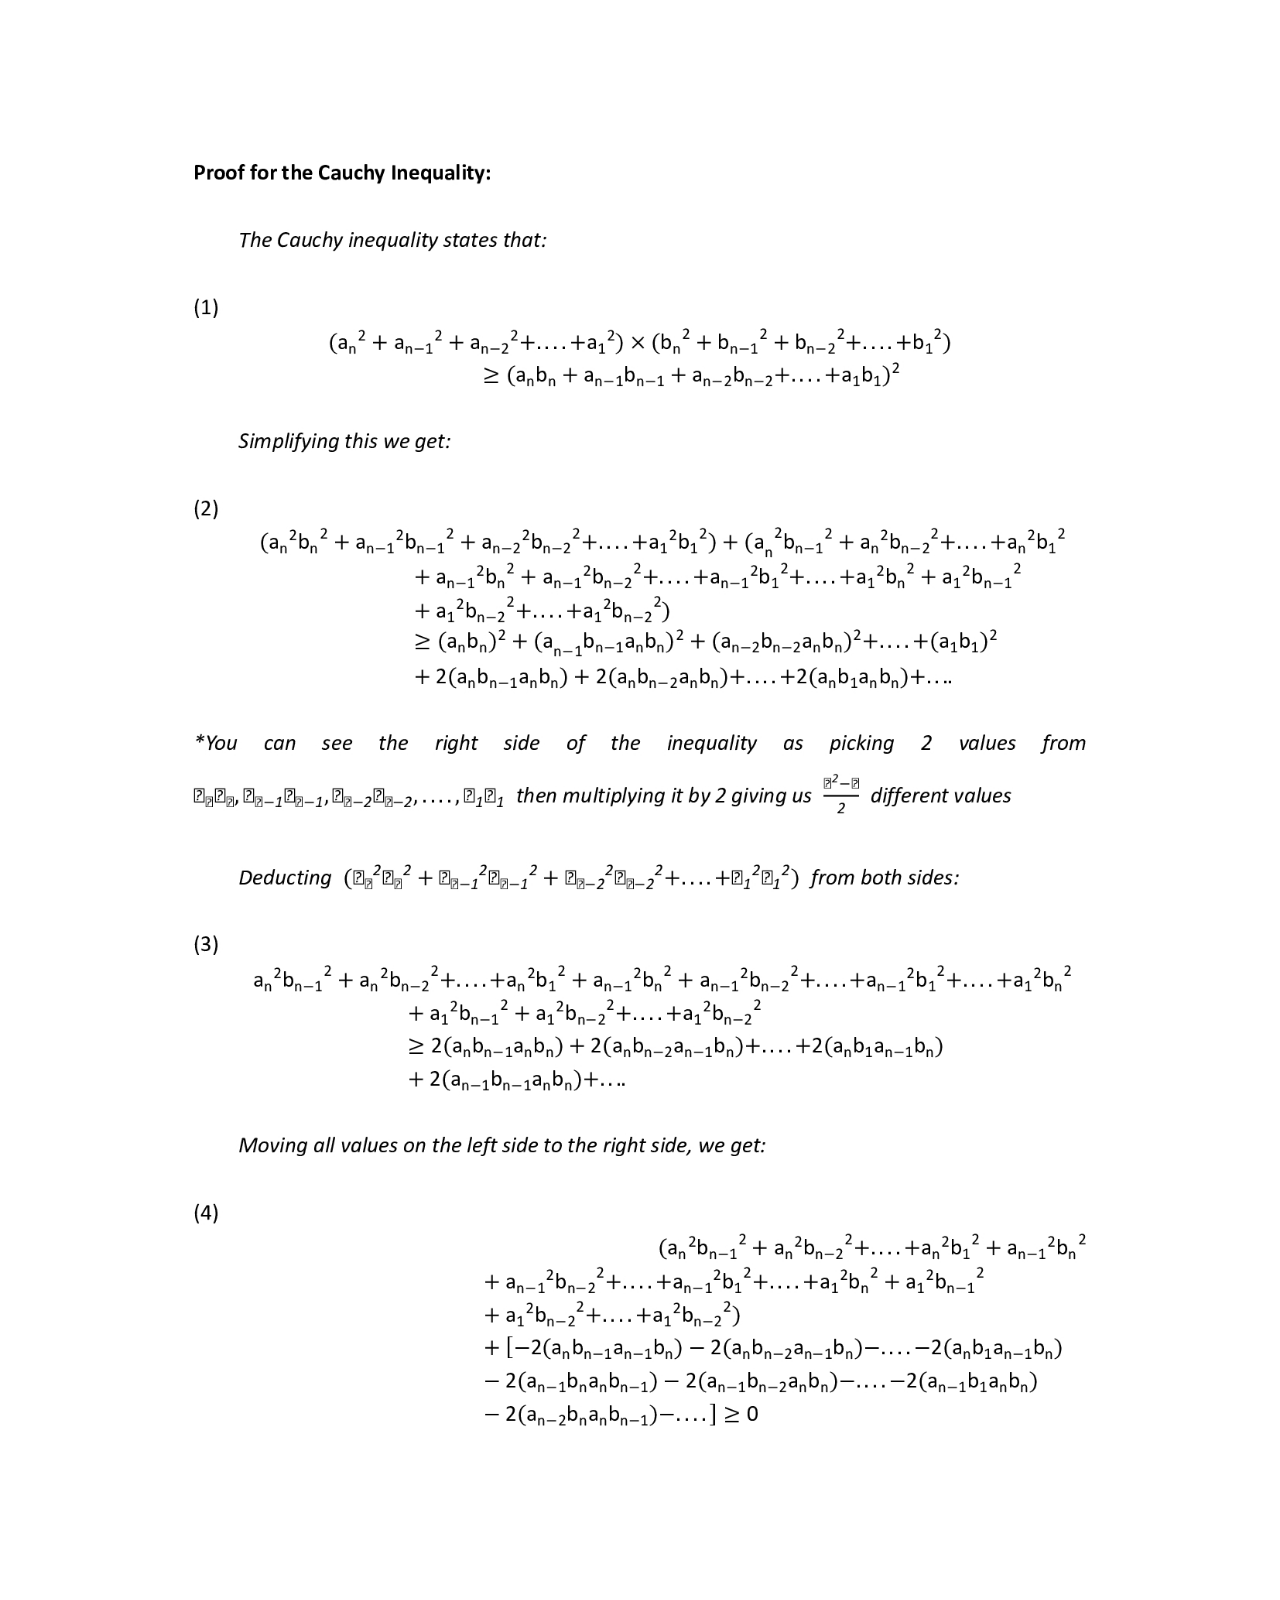
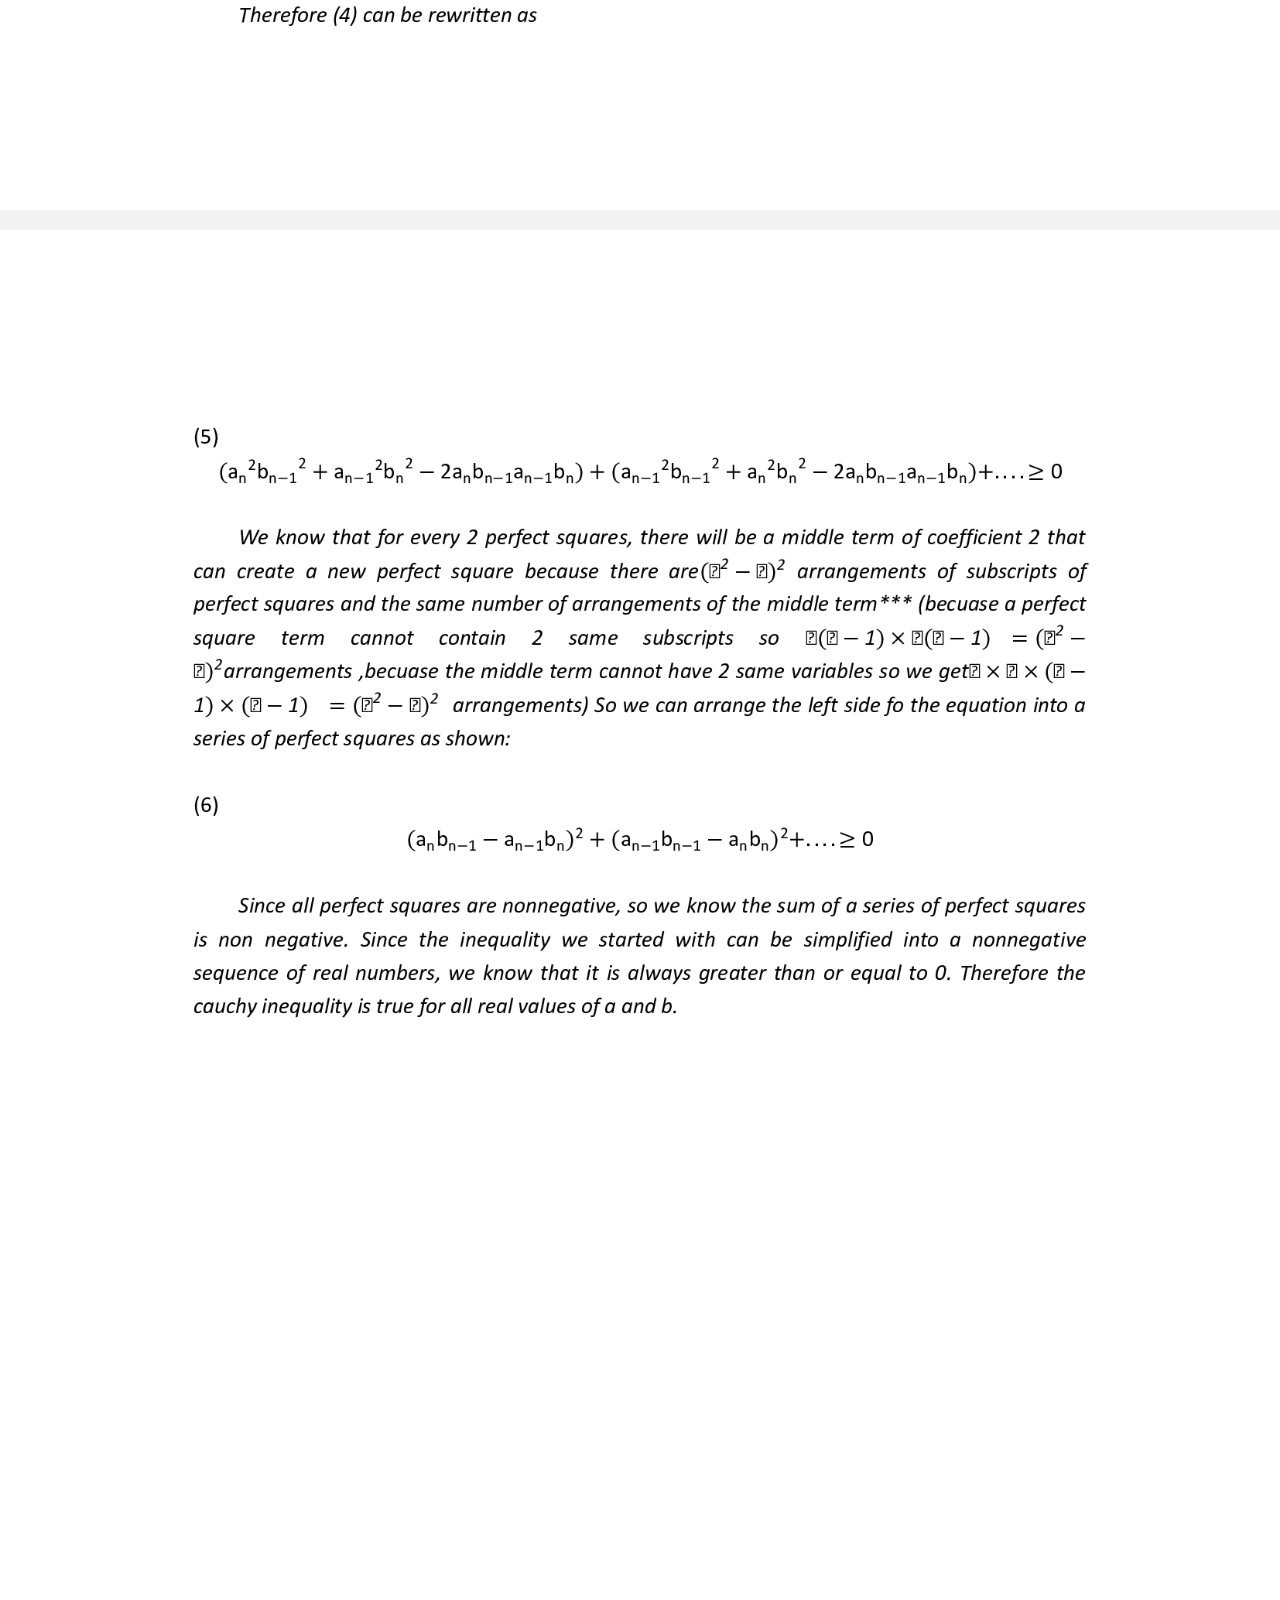
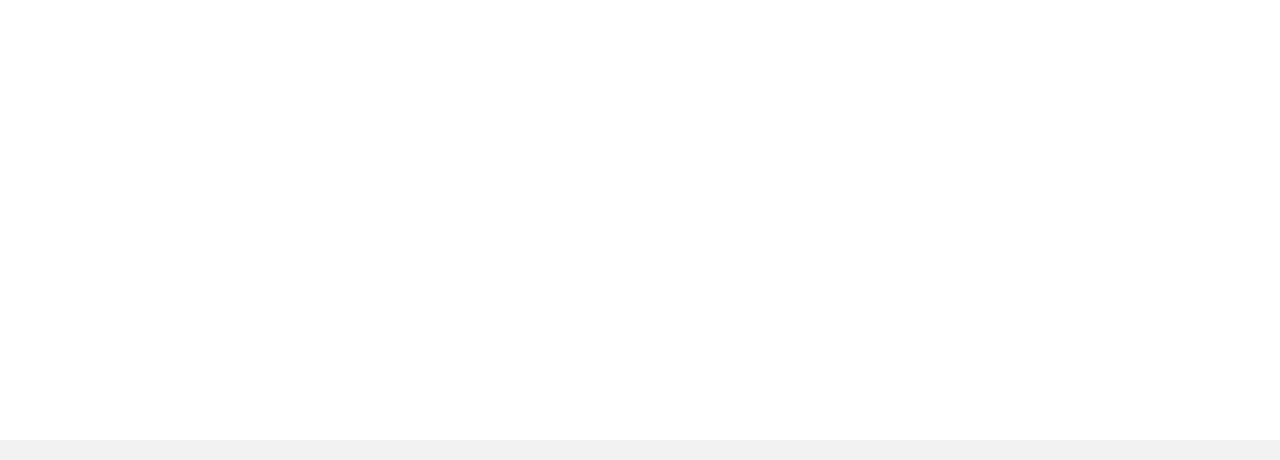
<file: test.html>
<!DOCTYPE html>
<html>
<head>
	<title>Images that fit to screen size</title>
	<style>
		body {
			margin: 0;
			padding: 0;
		}
		.imgcontainer {
			height: 100%;
			background-color: #f2f2f2;
			display: flex;
			flex-direction: column;
			align-items: center;
			justify-content: center;
		}
		.wordimage {
			width: 100%;
			height: auto;
			margin-bottom: 20px;
		}
	</style>
</head>
<body>
	<div class="imgcontainer">
		<img class="wordimage" src="gassets/A1/1.jpg" alt="your-image-description-1">
	  <img class="wordimage" src="gassets/A1/2.jpg" alt="your-image-description-1">
	</div>
</body>
</html>
</file>
<file: gassets/style1.css>
.rotate-shuo {
  animation: bounce 1s infinite linear;
}

@keyframes bounce {
	0% {
		transform: scale3d(1, 1, 1);
	}

	30% {
		transform: scale3d(1.8, 0.4, 1);
	}

	40% {
		transform: scale3d(0.4, 1.8, 1);
	}

	50% {
		transform: scale3d(1.8, 0.4, 1);
	}

	60% {
		transform: scale3d(0.4, 1.8, 1);
	}

	70% {
		transform: scale3d(1.8, 0.4, 1);
	}

  80% {
		transform: scale3d(0.4, 1.8, 1);
  }

  90% {
		transform: scale3d(1.8, 0.4, 1);
  }

	100% {
		transform: scale3d(1, 1, 1);
	}
}
.article {
  max-width:1000px;
}

.article p{
  font-size:16px;
  line-height: 1.8;
}

.article h4 {
  color:#1293DC;
}
</file>
<file: assets/css/style.css>
body {
  font-family: "Open Sans", sans-serif;
  color: #444444;
}

a {
  color: #47b2e4;
  text-decoration: none;
}

a:hover {
  color: #73c5eb;
  text-decoration: none;
}

h1,
h2,
h3,
h4,
h5,
h6 {
  font-family: "Jost", sans-serif;
}

/*--------------------------------------------------------------
# Preloader
--------------------------------------------------------------*/
#preloader {
  position: fixed;
  top: 0;
  left: 0;
  right: 0;
  bottom: 0;
  z-index: 9999;
  overflow: hidden;
  background: #37517e;
}

#preloader:before {
  content: "";
  position: fixed;
  top: calc(50% - 30px);
  left: calc(50% - 30px);
  border: 6px solid #37517e;
  border-top-color: #fff;
  border-bottom-color: #fff;
  border-radius: 50%;
  width: 60px;
  height: 60px;
  animation: animate-preloader 1s linear infinite;
}

@keyframes animate-preloader {
  0% {
    transform: rotate(0deg);
  }

  100% {
    transform: rotate(360deg);
  }
}
.imgcontainer {
  height: 100%;
  background-color: #f2f2f2;
  display: flex;
  flex-direction: column;
  align-items: center;
  justify-content: center;
}
.wordimage {
  width: 80%;
  height: auto;
  margin-bottom: 0px;
}
/*--------------------------------------------------------------
# Back to top button
--------------------------------------------------------------*/
.back-to-top {
  position: fixed;
  visibility: hidden;
  opacity: 0;
  right: 15px;
  bottom: 15px;
  z-index: 996;
  background: #47b2e4;
  width: 40px;
  height: 40px;
  border-radius: 50px;
  transition: all 0.4s;
}

.back-to-top i {
  font-size: 24px;
  color: #fff;
  line-height: 0;
}

.back-to-top:hover {
  background: #6bc1e9;
  color: #fff;
}

.back-to-top.active {
  visibility: visible;
  opacity: 1;
}

/*--------------------------------------------------------------
# Header
--------------------------------------------------------------*/
#header {
  transition: all 0.5s;
  z-index: 997;
  padding: 15px 0;
}

#header.header-scrolled,
#header.header-inner-pages {
  background: rgba(40, 58, 90, 0.9);
}

#header .logo {
  font-size: 30px;
  margin: 0;
  padding: 0;
  line-height: 1;
  font-weight: 500;
  letter-spacing: 2px;
  text-transform: uppercase;
}

#header .logo a {
  color: #fff;
}

#header .logo img {
  max-height: 40px;
}

/*--------------------------------------------------------------
# Navigation Menu
--------------------------------------------------------------*/
/**
* Desktop Navigation
*/
.navbar {
  padding: 0;
}

.navbar ul {
  margin: 0;
  padding: 0;
  display: flex;
  list-style: none;
  align-items: center;
}

.navbar li {
  position: relative;
}

.navbar a,
.navbar a:focus {
  display: flex;
  align-items: center;
  justify-content: space-between;
  padding: 10px 0 10px 30px;
  font-size: 15px;
  font-weight: 500;
  color: #fff;
  white-space: nowrap;
  transition: 0.3s;
}

.navbar a i,
.navbar a:focus i {
  font-size: 12px;
  line-height: 0;
  margin-left: 5px;
}

.navbar a:hover,
.navbar .active,
.navbar .active:focus,
.navbar li:hover>a {
  color: #47b2e4;
}

.navbar .getstarted,
.navbar .getstarted:focus {
  padding: 8px 20px;
  margin-left: 30px;
  border-radius: 50px;
  color: #fff;
  font-size: 14px;
  border: 2px solid #47b2e4;
  font-weight: 600;
}

.navbar .getstarted:hover,
.navbar .getstarted:focus:hover {
  color: #fff;
  background: #31a9e1;
}

.navbar .dropdown ul {
  display: block;
  position: absolute;
  left: 14px;
  top: calc(100% + 30px);
  margin: 0;
  padding: 10px 0;
  z-index: 99;
  opacity: 0;
  visibility: hidden;
  background: #fff;
  box-shadow: 0px 0px 30px rgba(127, 137, 161, 0.25);
  transition: 0.3s;
  border-radius: 4px;
}

.navbar .dropdown ul li {
  min-width: 200px;
}

.navbar .dropdown ul a {
  padding: 10px 20px;
  font-size: 14px;
  text-transform: none;
  font-weight: 500;
  color: #0c3c53;
}

.navbar .dropdown ul a i {
  font-size: 12px;
}

.navbar .dropdown ul a:hover,
.navbar .dropdown ul .active:hover,
.navbar .dropdown ul li:hover>a {
  color: #47b2e4;
}

.navbar .dropdown:hover>ul {
  opacity: 1;
  top: 100%;
  visibility: visible;
}

.navbar .dropdown .dropdown ul {
  top: 0;
  left: calc(100% - 30px);
  visibility: hidden;
}

.navbar .dropdown .dropdown:hover>ul {
  opacity: 1;
  top: 0;
  left: 100%;
  visibility: visible;
}

@media (max-width: 1366px) {
  .navbar .dropdown .dropdown ul {
    left: -90%;
  }

  .navbar .dropdown .dropdown:hover>ul {
    left: -100%;
  }
}

/**
* Mobile Navigation
*/
.mobile-nav-toggle {
  color: #fff;
  font-size: 28px;
  cursor: pointer;
  display: none;
  line-height: 0;
  transition: 0.5s;
}

.mobile-nav-toggle.bi-x {
  color: #fff;
}

@media (max-width: 991px) {
  .mobile-nav-toggle {
    display: block;
  }

  .navbar ul {
    display: none;
  }
}

.navbar-mobile {
  position: fixed;
  overflow: hidden;
  top: 0;
  right: 0;
  left: 0;
  bottom: 0;
  background: rgba(40, 58, 90, 0.9);
  transition: 0.3s;
  z-index: 999;
}

.navbar-mobile .mobile-nav-toggle {
  position: absolute;
  top: 15px;
  right: 15px;
}

.navbar-mobile ul {
  display: block;
  position: absolute;
  top: 55px;
  right: 15px;
  bottom: 15px;
  left: 15px;
  padding: 10px 0;
  border-radius: 10px;
  background-color: #fff;
  overflow-y: auto;
  transition: 0.3s;
}

.navbar-mobile a,
.navbar-mobile a:focus {
  padding: 10px 20px;
  font-size: 15px;
  color: #37517e;
}

.navbar-mobile a:hover,
.navbar-mobile .active,
.navbar-mobile li:hover>a {
  color: #47b2e4;
}

.navbar-mobile .getstarted,
.navbar-mobile .getstarted:focus {
  margin: 15px;
  color: #37517e;
}

.navbar-mobile .dropdown ul {
  position: static;
  display: none;
  margin: 10px 20px;
  padding: 10px 0;
  z-index: 99;
  opacity: 1;
  visibility: visible;
  background: #fff;
  box-shadow: 0px 0px 30px rgba(127, 137, 161, 0.25);
}

.navbar-mobile .dropdown ul li {
  min-width: 200px;
}

.navbar-mobile .dropdown ul a {
  padding: 10px 20px;
}

.navbar-mobile .dropdown ul a i {
  font-size: 12px;
}

.navbar-mobile .dropdown ul a:hover,
.navbar-mobile .dropdown ul .active:hover,
.navbar-mobile .dropdown ul li:hover>a {
  color: #47b2e4;
}

.navbar-mobile .dropdown>.dropdown-active {
  display: block;
  visibility: visible !important;
}

/*--------------------------------------------------------------
# Hero Section
--------------------------------------------------------------*/
#hero {
  width: 100%;
  height: 80vh;
  background: #37517e;
}

#hero .container {
  padding-top: 72px;
}

#hero h1 {
  margin: 0 0 10px 0;
  font-size: 48px;
  font-weight: 700;
  line-height: 56px;
  color: #fff;
}

#hero h2 {
  color: rgba(255, 255, 255, 0.6);
  margin-bottom: 50px;
  font-size: 24px;
}

#hero .btn-get-started {
  font-family: "Jost", sans-serif;
  font-weight: 500;
  font-size: 16px;
  letter-spacing: 1px;
  display: inline-block;
  padding: 10px 28px 11px 28px;
  border-radius: 50px;
  transition: 0.5s;
  margin: 10px 0 0 0;
  color: #fff;
  background: #47b2e4;
}

#hero .btn-get-started:hover {
  background: #209dd8;
}

#hero .btn-watch-video {
  font-size: 16px;
  display: flex;
  align-items: center;
  transition: 0.5s;
  margin: 10px 0 0 25px;
  color: #fff;
  line-height: 1;
}

#hero .btn-watch-video i {
  line-height: 0;
  color: #fff;
  font-size: 32px;
  transition: 0.3s;
  margin-right: 8px;
}

#hero .btn-watch-video:hover i {
  color: #47b2e4;
}

#hero .animated {
  animation: up-down 2s ease-in-out infinite alternate-reverse both;
}

@media (max-width: 991px) {
  #hero {
    height: 100vh;
    text-align: center;
  }

  #hero .animated {
    animation: none;
  }

  #hero .hero-img {
    text-align: center;
  }

  #hero .hero-img img {
    width: 50%;
  }
}

@media (max-width: 768px) {
  #hero h1 {
    font-size: 28px;
    line-height: 36px;
  }

  #hero h2 {
    font-size: 18px;
    line-height: 24px;
    margin-bottom: 30px;
  }

  #hero .hero-img img {
    width: 70%;
  }
}

@media (max-width: 575px) {
  #hero .hero-img img {
    width: 50%;
  }

  #hero .btn-get-started {
    font-size: 16px;
    padding: 10px 24px 11px 24px;
  }
}

@keyframes up-down {
  0% {
    transform: translateY(10px);
  }

  100% {
    transform: translateY(-10px);
  }
}

/*--------------------------------------------------------------
# Sections General
--------------------------------------------------------------*/
section {
  padding: 60px 0;
  overflow: hidden;
}

.section-bg {
  background-color: #f3f5fa;
}

.section-title {
  text-align: center;
  padding-bottom: 30px;
}

.section-title h2 {
  font-size: 32px;
  font-weight: bold;
  text-transform: uppercase;
  margin-bottom: 20px;
  padding-bottom: 20px;
  position: relative;
  color: #37517e;
}

.section-title h2::before {
  content: "";
  position: absolute;
  display: block;
  width: 120px;
  height: 1px;
  background: #ddd;
  bottom: 1px;
  left: calc(50% - 60px);
}

.section-title h2::after {
  content: "";
  position: absolute;
  display: block;
  width: 40px;
  height: 3px;
  background: #47b2e4;
  bottom: 0;
  left: calc(50% - 20px);
}

.section-title p {
  margin-bottom: 0;
}

/*--------------------------------------------------------------
# Clients
--------------------------------------------------------------*/
.clients {
  padding: 12px 0;
  text-align: center;
}

.clients img {
  max-width: 45%;
  transition: all 0.4s ease-in-out;
  display: inline-block;
  padding: 15px 0;
  filter: grayscale(100);
}

.clients img:hover {
  filter: none;
  transform: scale(1.1);
}

@media (max-width: 768px) {
  .clients img {
    max-width: 40%;
  }
}

/*--------------------------------------------------------------
# About Us
--------------------------------------------------------------*/
.about .content h3 {
  font-weight: 600;
  font-size: 26px;
}

.about .content ul {
  list-style: none;
  padding: 0;
}

.about .content ul li {
  padding-left: 28px;
  position: relative;
}

.about .content ul li+li {
  margin-top: 10px;
}

.about .content ul i {
  position: absolute;
  left: 0;
  top: 2px;
  font-size: 20px;
  color: #47b2e4;
  line-height: 1;
}

.about .content p:last-child {
  margin-bottom: 0;
}

.about .content .btn-learn-more {
  font-family: "Poppins", sans-serif;
  font-weight: 500;
  font-size: 14px;
  letter-spacing: 1px;
  display: inline-block;
  padding: 12px 32px;
  border-radius: 4px;
  transition: 0.3s;
  line-height: 1;
  color: #47b2e4;
  animation-delay: 0.8s;
  margin-top: 6px;
  border: 2px solid #47b2e4;
}

.about .content .btn-learn-more:hover {
  background: #47b2e4;
  color: #fff;
  text-decoration: none;
}

/*--------------------------------------------------------------
# Why Us
--------------------------------------------------------------*/
.why-us .content {
  padding: 60px 100px 0 100px;
}

.why-us .content h3 {
  font-weight: 400;
  font-size: 34px;
  color: #37517e;
}

.why-us .content h4 {
  font-size: 20px;
  font-weight: 700;
  margin-top: 5px;
}

.why-us .content p {
  font-size: 15px;
  color: #848484;
}

.why-us .img {
  background-size: contain;
  background-repeat: no-repeat;
  background-position: center center;
}

.why-us .accordion-list {
  padding: 0 100px 60px 100px;
}

.why-us .accordion-list ul {
  padding: 0;
  list-style: none;
}

.why-us .accordion-list li+li {
  margin-top: 15px;
}

.why-us .accordion-list li {
  padding: 20px;
  background: #fff;
  border-radius: 4px;
}

.why-us .accordion-list a {
  display: block;
  position: relative;
  font-family: "Poppins", sans-serif;
  font-size: 16px;
  line-height: 24px;
  font-weight: 500;
  padding-right: 30px;
  outline: none;
  cursor: pointer;
}

.why-us .accordion-list span {
  color: #47b2e4;
  font-weight: 600;
  font-size: 18px;
  padding-right: 10px;
}

.why-us .accordion-list i {
  font-size: 24px;
  position: absolute;
  right: 0;
  top: 0;
}

.why-us .accordion-list p {
  margin-bottom: 0;
  padding: 10px 0 0 0;
}

.why-us .accordion-list .icon-show {
  display: none;
}

.why-us .accordion-list a.collapsed {
  color: #343a40;
}

.why-us .accordion-list a.collapsed:hover {
  color: #47b2e4;
}

.why-us .accordion-list a.collapsed .icon-show {
  display: inline-block;
}

.why-us .accordion-list a.collapsed .icon-close {
  display: none;
}

@media (max-width: 1024px) {

  .why-us .content,
  .why-us .accordion-list {
    padding-left: 0;
    padding-right: 0;
  }
}

@media (max-width: 992px) {
  .why-us .img {
    min-height: 400px;
  }

  .why-us .content {
    padding-top: 30px;
  }

  .why-us .accordion-list {
    padding-bottom: 30px;
  }
}

@media (max-width: 575px) {
  .why-us .img {
    min-height: 200px;
  }
}

/*--------------------------------------------------------------
# Skills
--------------------------------------------------------------*/
.skills .content h3 {
  font-weight: 700;
  font-size: 32px;
  color: #37517e;
  font-family: "Poppins", sans-serif;
}

.skills .content ul {
  list-style: none;
  padding: 0;
}

.skills .content ul li {
  padding-bottom: 10px;
}

.skills .content ul i {
  font-size: 20px;
  padding-right: 4px;
  color: #47b2e4;
}

.skills .content p:last-child {
  margin-bottom: 0;
}

.skills .progress {
  height: 60px;
  display: block;
  background: none;
  border-radius: 0;
}

.skills .progress .skill {
  padding: 0;
  margin: 0 0 6px 0;
  text-transform: uppercase;
  display: block;
  font-weight: 600;
  font-family: "Poppins", sans-serif;
  color: #37517e;
}

.skills .progress .skill .val {
  float: right;
  font-style: normal;
}

.skills .progress-bar-wrap {
  background: #e8edf5;
  height: 10px;
}

.skills .progress-bar {
  width: 1px;
  height: 10px;
  transition: 0.9s;
  background-color: #4668a2;
}
.skills .progress-bar-2 {
  width: 1px;
  height: 10px;
  transition: 0.9s;
  background-color: #FF3A37;
}
/*--------------------------------------------------------------
# Services
--------------------------------------------------------------*/
.services .icon-box {
  box-shadow: 0px 0 25px 0 rgba(0, 0, 0, 0.1);
  padding: 50px 30px;
  transition: all ease-in-out 0.4s;
  background: #fff;
}

.services .icon-box .icon {
  margin-bottom: 10px;
}

.services .icon-box .icon i {
  color: #47b2e4;
  font-size: 36px;
  transition: 0.3s;
}

.services .icon-box h4 {
  font-weight: 500;
  margin-bottom: 15px;
  font-size: 24px;
}

.services .icon-box h4 a {
  color: #37517e;
  transition: ease-in-out 0.3s;
}

.services .icon-box p {
  line-height: 24px;
  font-size: 14px;
  margin-bottom: 0;
}

.services .icon-box:hover {
  transform: translateY(-10px);
}

.services .icon-box:hover h4 a {
  color: #47b2e4;
}

.inner-page .icon-box {
  box-shadow: 0px 0 25px 0 rgba(0, 0, 0, 0.1);
  padding: 50px 30px;
  transition: all ease-in-out 0.4s;
  background: #fff;
}

.inner-page .icon-box .icon {
  margin-bottom: 10px;
}

.inner-page .icon-box .icon i {
  color: #47b2e4;
  font-size: 36px;
  transition: 0.3s;
}

.inner-page .icon-box h4 {
  font-weight: 500;
  margin-bottom: 15px;
  font-size: 24px;
}

.inner-page .icon-box h4 a {
  color: #37517e;
  transition: ease-in-out 0.3s;
}

.inner-page .icon-box p {
  line-height: 24px;
  font-size: 14px;
  margin-bottom: 0;
}

.inner-page .icon-box:hover {
  transform: translateY(-10px);
}

.inner-page .icon-box:hover h4 a {
  color: #47b2e4;
}
/*--------------------------------------------------------------
# Cta
--------------------------------------------------------------*/
.cta {
  background: linear-gradient(rgba(40, 58, 90, 0.9), rgba(40, 58, 90, 0.9)), url("../img/cta-bg.jpg") fixed center center;
  background-size: cover;
  padding: 120px 0;
}

.cta h3 {
  color: #fff;
  font-size: 28px;
  font-weight: 700;
}

.cta p {
  color: #fff;
}

.cta .cta-btn {
  font-family: "Jost", sans-serif;
  font-weight: 500;
  font-size: 16px;
  letter-spacing: 1px;
  display: inline-block;
  padding: 12px 40px;
  border-radius: 50px;
  transition: 0.5s;
  margin: 10px;
  border: 2px solid #fff;
  color: #fff;
}

.cta .cta-btn:hover {
  background: #47b2e4;
  border: 2px solid #47b2e4;
}

@media (max-width: 1024px) {
  .cta {
    background-attachment: scroll;
  }
}

@media (min-width: 769px) {
  .cta .cta-btn-container {
    display: flex;
    align-items: center;
    justify-content: flex-end;
  }
}

/*--------------------------------------------------------------
# Portfolio
--------------------------------------------------------------*/
.portfolio #portfolio-flters {
  list-style: none;
  margin-bottom: 20px;
}

.portfolio #portfolio-flters li {
  cursor: pointer;
  display: inline-block;
  margin: 10px 5px;
  font-size: 15px;
  font-weight: 500;
  line-height: 1;
  color: #444444;
  transition: all 0.3s;
  padding: 8px 20px;
  border-radius: 50px;
  font-family: "Poppins", sans-serif;
}

.portfolio #portfolio-flters li:hover,
.portfolio #portfolio-flters li.filter-active {
  background: #47b2e4;
  color: #fff;
}

.portfolio .portfolio-item {
  margin-bottom: 30px;
}

.portfolio .portfolio-item .portfolio-img {
  overflow: hidden;
}

.portfolio .portfolio-item .portfolio-img img {
  transition: all 0.6s;
}

.portfolio .portfolio-item .portfolio-info {
  opacity: 0;
  position: absolute;
  left: 15px;
  bottom: 0;
  z-index: 3;
  right: 15px;
  transition: all 0.3s;
  background: rgba(55, 81, 126, 0.8);
  padding: 10px 15px;
}

.portfolio .portfolio-item .portfolio-info h4 {
  font-size: 18px;
  color: #fff;
  font-weight: 600;
  color: #fff;
  margin-bottom: 0px;
}

.portfolio .portfolio-item .portfolio-info p {
  color: #f9fcfe;
  font-size: 14px;
  margin-bottom: 0;
}

.portfolio .portfolio-item .portfolio-info .preview-link,
.portfolio .portfolio-item .portfolio-info .details-link {
  position: absolute;
  right: 40px;
  font-size: 24px;
  top: calc(50% - 18px);
  color: #fff;
  transition: 0.3s;
}

.portfolio .portfolio-item .portfolio-info .preview-link:hover,
.portfolio .portfolio-item .portfolio-info .details-link:hover {
  color: #47b2e4;
}

.portfolio .portfolio-item .portfolio-info .details-link {
  right: 10px;
}

.portfolio .portfolio-item:hover .portfolio-img img {
  transform: scale(1.15);
}

.portfolio .portfolio-item:hover .portfolio-info {
  opacity: 1;
}

/*--------------------------------------------------------------
# Portfolio Details
--------------------------------------------------------------*/
.portfolio-details {
  padding-top: 40px;
}

.portfolio-details .portfolio-details-slider img {
  width: 100%;
}

.portfolio-details .portfolio-details-slider .swiper-pagination {
  margin-top: 20px;
  position: relative;
}

.portfolio-details .portfolio-details-slider .swiper-pagination .swiper-pagination-bullet {
  width: 12px;
  height: 12px;
  background-color: #fff;
  opacity: 1;
  border: 1px solid #47b2e4;
}

.portfolio-details .portfolio-details-slider .swiper-pagination .swiper-pagination-bullet-active {
  background-color: #47b2e4;
}

.portfolio-details .portfolio-info {
  padding: 30px;
  box-shadow: 0px 0 30px rgba(55, 81, 126, 0.08);
}

.portfolio-details .portfolio-info h3 {
  font-size: 22px;
  font-weight: 700;
  margin-bottom: 20px;
  padding-bottom: 20px;
  border-bottom: 1px solid #eee;
}

.portfolio-details .portfolio-info ul {
  list-style: none;
  padding: 0;
  font-size: 15px;
}

.portfolio-details .portfolio-info ul li+li {
  margin-top: 10px;
}

.portfolio-details .portfolio-description {
  padding-top: 30px;
}

.portfolio-details .portfolio-description h2 {
  font-size: 26px;
  font-weight: 700;
  margin-bottom: 20px;
}

.portfolio-details .portfolio-description p {
  padding: 0;
}

/*--------------------------------------------------------------
# Team
--------------------------------------------------------------*/
.team .member {
  position: relative;
  box-shadow: 0px 2px 15px rgba(0, 0, 0, 0.1);
  padding: 30px;
  border-radius: 5px;
  background: #fff;
  transition: 0.5s;
  height: 100%;
}

.team .member .pic {
  overflow: hidden;
  width: 180px;
  border-radius: 50%;
}

.team .member .pic img {
  transition: ease-in-out 0.3s;
}

.team .member:hover {
  transform: translateY(-10px);
}

.team .member .member-info {
  padding-left: 30px;
}

.team .member h4 {
  font-weight: 700;
  margin-bottom: 5px;
  font-size: 20px;
  color: #37517e;
}

.team .member span {
  display: block;
  font-size: 15px;
  padding-bottom: 10px;
  position: relative;
  font-weight: 500;
}

.team .member span::after {
  content: "";
  position: absolute;
  display: block;
  width: 50px;
  height: 1px;
  background: #cbd6e9;
  bottom: 0;
  left: 0;
}

.team .member p {
  margin: 10px 0 0 0;
  font-size: 14px;
}

.team .member .social {
  margin-top: 12px;
  display: flex;
  align-items: center;
  justify-content: flex-start;
}

.team .member .social a {
  transition: ease-in-out 0.3s;
  display: flex;
  align-items: center;
  justify-content: center;
  border-radius: 50px;
  width: 32px;
  height: 32px;
  background: #eff2f8;
}

.team .member .social a i {
  color: #37517e;
  font-size: 16px;
  margin: 0 2px;
}

.team .member .social a:hover {
  background: #47b2e4;
}

.team .member .social a:hover i {
  color: #fff;
}

.team .member .social a+a {
  margin-left: 8px;
}

/*--------------------------------------------------------------
# Pricing
--------------------------------------------------------------*/
.pricing .row {
  padding-top: 40px;
}

.pricing .box {
  padding: 60px 40px;
  box-shadow: 0 3px 20px -2px rgba(20, 45, 100, 0.1);
  background: #fff;
  height: 100%;
  border-top: 4px solid #fff;
  border-radius: 5px;
}
.pricing h2 {
  font-weight: 500;
  margin-bottom: 15px;
  font-size: 30px;
  color: #37517e;
}
.pricing p {
  font-weight: 500;
  margin-bottom: 15px;
  font-size: 18px;
  color: #37517e;
}
.pricing h3 {
  font-weight: 500;
  margin-bottom: 15px;
  font-size: 20px;
  color: #37517e;
}

.pricing h4 {
  font-size: 48px;
  color: #37517e;
  font-weight: 400;
  font-family: "Jost", sans-serif;
  margin-bottom: 25px;
}

.pricing h4 sup {
  font-size: 28px;
}

.pricing h4 span {
  color: #47b2e4;
  font-size: 18px;
  display: block;
}

.pricing ul {
  padding: 20px 0;
  list-style: none;
  color: #999;
  text-align: left;
  line-height: 20px;
}

.pricing ul li {
  padding: 10px 0 10px 30px;
  position: relative;
}

.pricing ul i {
  color: #28a745;
  font-size: 24px;
  position: absolute;
  left: 0;
  top: 6px;
}

.pricing ul .na {
  color: #ccc;
}

.pricing ul .na i {
  color: #ccc;
}

.pricing ul .na span {
  text-decoration: line-through;
}

.pricing .buy-btn {
  display: inline-block;
  padding: 12px 35px;
  border-radius: 50px;
  color: #47b2e4;
  transition: none;
  font-size: 16px;
  font-weight: 500;
  font-family: "Jost", sans-serif;
  transition: 0.3s;
  border: 1px solid #47b2e4;
}

.pricing .buy-btn:hover {
  background: #47b2e4;
  color: #fff;
}

.pricing .featured {
  border-top-color: #47b2e4;
}

.pricing .featured .buy-btn {
  background: #47b2e4;
  color: #fff;
}

.pricing .featured .buy-btn:hover {
  background: #23a3df;
}

@media (max-width: 992px) {
  .pricing .box {
    max-width: 60%;
    margin: 0 auto 30px auto;
  }
}

@media (max-width: 767px) {
  .pricing .box {
    max-width: 80%;
    margin: 0 auto 30px auto;
  }
}

@media (max-width: 420px) {
  .pricing .box {
    max-width: 100%;
    margin: 0 auto 30px auto;
  }
}

/*--------------------------------------------------------------
# Frequently Asked Questions
--------------------------------------------------------------*/
.faq .faq-list {
  padding: 0 100px;
}

.faq .faq-list ul {
  padding: 0;
  list-style: none;
}

.faq .faq-list li+li {
  margin-top: 15px;
}

.faq .faq-list li {
  padding: 20px;
  background: #fff;
  border-radius: 4px;
  position: relative;
}

.faq .faq-list a {
  display: block;
  position: relative;
  font-family: "Poppins", sans-serif;
  font-size: 16px;
  line-height: 24px;
  font-weight: 500;
  padding: 0 30px;
  outline: none;
  cursor: pointer;
}

.faq .faq-list .icon-help {
  font-size: 24px;
  position: absolute;
  right: 0;
  left: 20px;
  color: #47b2e4;
}

.faq .faq-list .icon-show,
.faq .faq-list .icon-close {
  font-size: 24px;
  position: absolute;
  right: 0;
  top: 0;
}

.faq .faq-list p {
  margin-bottom: 0;
  padding: 10px 0 0 0;
}

.faq .faq-list .icon-show {
  display: none;
}

.faq .faq-list a.collapsed {
  color: #37517e;
  transition: 0.3s;
}

.faq .faq-list a.collapsed:hover {
  color: #47b2e4;
}

.faq .faq-list a.collapsed .icon-show {
  display: inline-block;
}

.faq .faq-list a.collapsed .icon-close {
  display: none;
}

@media (max-width: 1200px) {
  .faq .faq-list {
    padding: 0;
  }
}

/*--------------------------------------------------------------
# Contact
--------------------------------------------------------------*/
.contact .info {
  border-top: 3px solid #47b2e4;
  border-bottom: 3px solid #47b2e4;
  padding: 30px;
  background: #fff;
  width: 100%;
  box-shadow: 0 0 24px 0 rgba(0, 0, 0, 0.1);
}

.contact .info i {
  font-size: 20px;
  color: #47b2e4;
  float: left;
  width: 44px;
  height: 44px;
  background: #e7f5fb;
  display: flex;
  justify-content: center;
  align-items: center;
  border-radius: 50px;
  transition: all 0.3s ease-in-out;
}

.contact .info h4 {
  padding: 0 0 0 60px;
  font-size: 22px;
  font-weight: 600;
  margin-bottom: 5px;
  color: #37517e;
}

.contact .info p {
  padding: 0 0 10px 60px;
  margin-bottom: 20px;
  font-size: 14px;
  color: #6182ba;
}

.contact .info .email p {
  padding-top: 5px;
}

.contact .info .social-links {
  padding-left: 60px;
}

.contact .info .social-links a {
  font-size: 18px;
  display: inline-block;
  background: #333;
  color: #fff;
  line-height: 1;
  padding: 8px 0;
  border-radius: 50%;
  text-align: center;
  width: 36px;
  height: 36px;
  transition: 0.3s;
  margin-right: 10px;
}

.contact .info .social-links a:hover {
  background: #47b2e4;
  color: #fff;
}

.contact .info .email:hover i,
.contact .info .address:hover i,
.contact .info .phone:hover i {
  background: #47b2e4;
  color: #fff;
}

.contact .php-email-form {
  width: 100%;
  border-top: 3px solid #47b2e4;
  border-bottom: 3px solid #47b2e4;
  padding: 30px;
  background: #fff;
  box-shadow: 0 0 24px 0 rgba(0, 0, 0, 0.12);
}

.contact .php-email-form .form-group {
  padding-bottom: 8px;
}

.contact .php-email-form .validate {
  display: none;
  color: red;
  margin: 0 0 15px 0;
  font-weight: 400;
  font-size: 13px;
}

.contact .php-email-form .error-message {
  display: none;
  color: #fff;
  background: #ed3c0d;
  text-align: left;
  padding: 15px;
  font-weight: 600;
}

.contact .php-email-form .error-message br+br {
  margin-top: 25px;
}

.contact .php-email-form .sent-message {
  display: none;
  color: #fff;
  background: #18d26e;
  text-align: center;
  padding: 15px;
  font-weight: 600;
}

.contact .php-email-form .loading {
  display: none;
  background: #fff;
  text-align: center;
  padding: 15px;
}

.contact .php-email-form .loading:before {
  content: "";
  display: inline-block;
  border-radius: 50%;
  width: 24px;
  height: 24px;
  margin: 0 10px -6px 0;
  border: 3px solid #18d26e;
  border-top-color: #eee;
  animation: animate-loading 1s linear infinite;
}

.contact .php-email-form .form-group {
  margin-bottom: 20px;
}

.contact .php-email-form label {
  padding-bottom: 8px;
}

.contact .php-email-form input,
.contact .php-email-form textarea {
  border-radius: 0;
  box-shadow: none;
  font-size: 14px;
  border-radius: 4px;
}

.contact .php-email-form input:focus,
.contact .php-email-form textarea:focus {
  border-color: #47b2e4;
}

.contact .php-email-form input {
  height: 44px;
}

.contact .php-email-form textarea {
  padding: 10px 12px;
}

.contact .php-email-form button[type=submit] {
  background: #47b2e4;
  border: 0;
  padding: 12px 34px;
  color: #fff;
  transition: 0.4s;
  border-radius: 50px;
}

.contact .php-email-form button[type=submit]:hover {
  background: #209dd8;
}

@keyframes animate-loading {
  0% {
    transform: rotate(0deg);
  }

  100% {
    transform: rotate(360deg);
  }
}

/*--------------------------------------------------------------
# Breadcrumbs
--------------------------------------------------------------*/
.breadcrumbs {
  padding: 15px 0;
  background: #f3f5fa;
  min-height: 40px;
  margin-top: 72px;
}

@media (max-width: 992px) {
  .breadcrumbs {
    margin-top: 68px;
  }
}

.breadcrumbs h2 {
  font-size: 28px;
  font-weight: 600;
  color: #37517e;
}

.breadcrumbs ol {
  display: flex;
  flex-wrap: wrap;
  list-style: none;
  padding: 0 0 10px 0;
  margin: 0;
  font-size: 14px;
}

.breadcrumbs ol li+li {
  padding-left: 10px;
}

.breadcrumbs ol li+li::before {
  display: inline-block;
  padding-right: 10px;
  color: #4668a2;
  content: "/";
}

/*--------------------------------------------------------------
# Footer
--------------------------------------------------------------*/
#footer {
  font-size: 14px;
  background: #37517e;
}

#footer .footer-newsletter {
  padding: 50px 0;
  background: #f3f5fa;
  text-align: center;
  font-size: 15px;
  color: #444444;
}

#footer .footer-newsletter h4 {
  font-size: 24px;
  margin: 0 0 20px 0;
  padding: 0;
  line-height: 1;
  font-weight: 600;
  color: #37517e;
}

#footer .footer-newsletter form {
  margin-top: 30px;
  background: #fff;
  padding: 6px 10px;
  position: relative;
  border-radius: 50px;
  box-shadow: 0px 2px 15px rgba(0, 0, 0, 0.06);
  text-align: left;
}

#footer .footer-newsletter form input[type=email] {
  border: 0;
  padding: 4px 8px;
  width: calc(100% - 100px);
}

#footer .footer-newsletter form input[type=submit] {
  position: absolute;
  top: 0;
  right: 0;
  bottom: 0;
  border: 0;
  background: none;
  font-size: 16px;
  padding: 0 20px;
  background: #47b2e4;
  color: #fff;
  transition: 0.3s;
  border-radius: 50px;
  box-shadow: 0px 2px 15px rgba(0, 0, 0, 0.1);
}

#footer .footer-newsletter form input[type=submit]:hover {
  background: #209dd8;
}

#footer .footer-top {
  padding: 60px 0 30px 0;
  background: #fff;
}

#footer .footer-top .footer-contact {
  margin-bottom: 30px;
}

#footer .footer-top .footer-contact h3 {
  font-size: 28px;
  margin: 0 0 10px 0;
  padding: 2px 0 2px 0;
  line-height: 1;
  text-transform: uppercase;
  font-weight: 600;
  color: #37517e;
}

#footer .footer-top .footer-contact p {
  font-size: 14px;
  line-height: 24px;
  margin-bottom: 0;
  font-family: "Jost", sans-serif;
  color: #5e5e5e;
}

#footer .footer-top h4 {
  font-size: 16px;
  font-weight: bold;
  color: #37517e;
  position: relative;
  padding-bottom: 12px;
}

#footer .footer-top .footer-links {
  margin-bottom: 30px;
}

#footer .footer-top .footer-links ul {
  list-style: none;
  padding: 0;
  margin: 0;
}

#footer .footer-top .footer-links ul i {
  padding-right: 2px;
  color: #47b2e4;
  font-size: 18px;
  line-height: 1;
}

#footer .footer-top .footer-links ul li {
  padding: 10px 0;
  display: flex;
  align-items: center;
}

#footer .footer-top .footer-links ul li:first-child {
  padding-top: 0;
}

#footer .footer-top .footer-links ul a {
  color: #777777;
  transition: 0.3s;
  display: inline-block;
  line-height: 1;
}

#footer .footer-top .footer-links ul a:hover {
  text-decoration: none;
  color: #47b2e4;
}

#footer .footer-top .social-links a {
  font-size: 18px;
  display: inline-block;
  background: #47b2e4;
  color: #fff;
  line-height: 1;
  padding: 8px 0;
  margin-right: 4px;
  border-radius: 50%;
  text-align: center;
  width: 36px;
  height: 36px;
  transition: 0.3s;
}

#footer .footer-top .social-links a:hover {
  background: #209dd8;
  color: #fff;
  text-decoration: none;
}

#footer .footer-bottom {
  padding-top: 30px;
  padding-bottom: 30px;
  color: #fff;
}

#footer .copyright {
  float: left;
}

#footer .credits {
  float: right;
  font-size: 13px;
}

#footer .credits a {
  transition: 0.3s;
}

@media (max-width: 768px) {
  #footer .footer-bottom {
    padding-top: 20px;
    padding-bottom: 20px;
  }

  #footer .copyright,
  #footer .credits {
    text-align: center;
    float: none;
  }

  #footer .credits {
    padding-top: 4px;
  }
}
</file>
